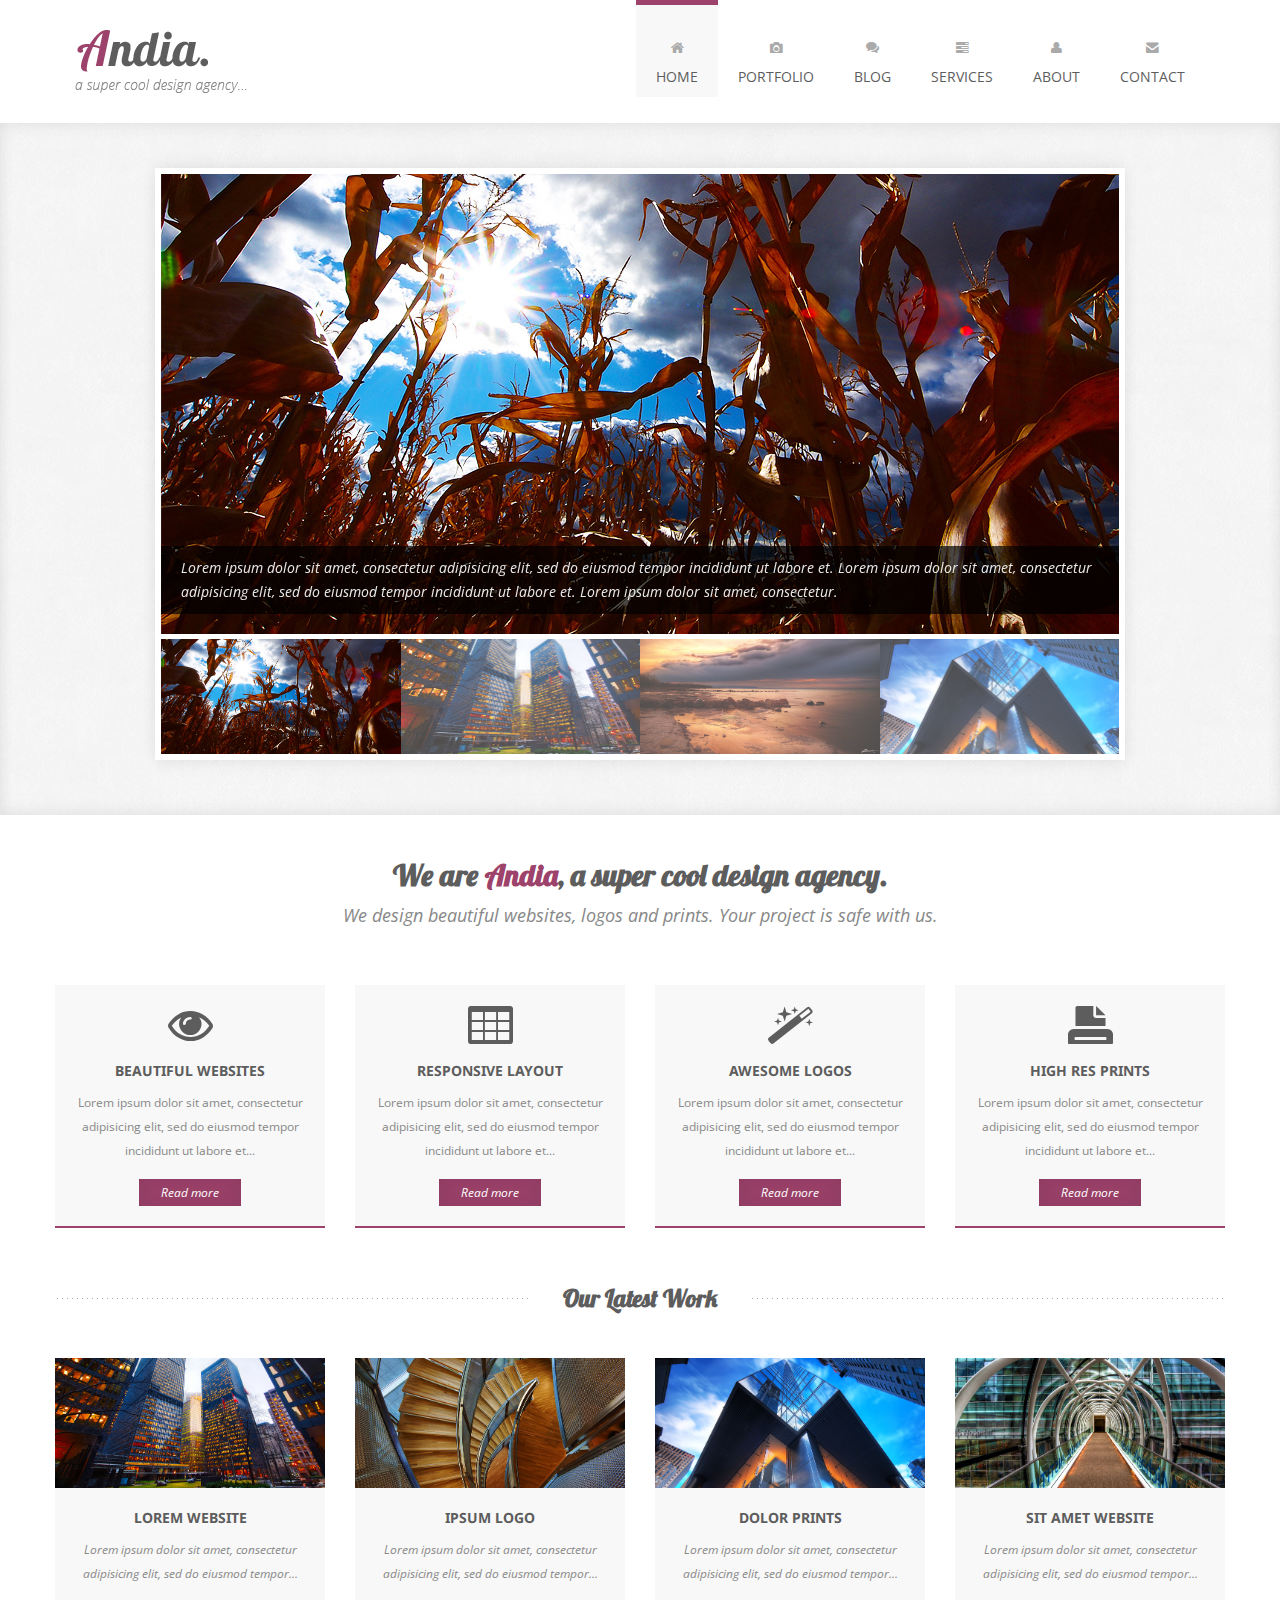
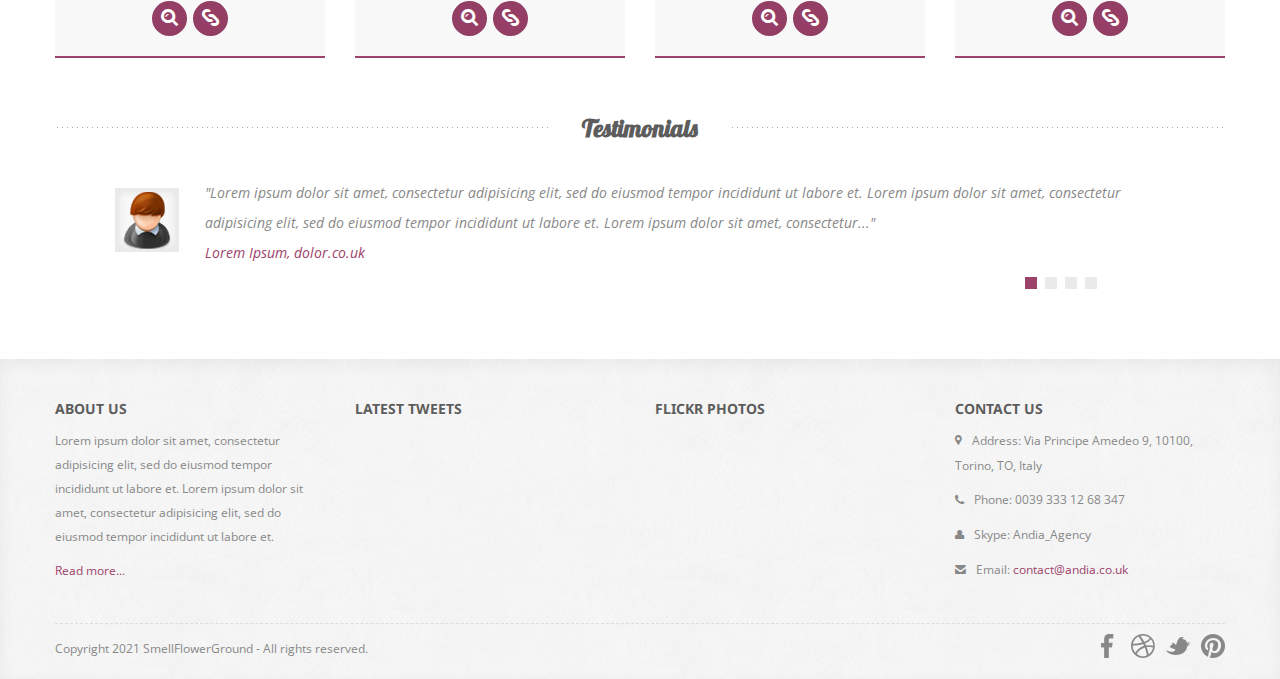
<file: index.html>
<!DOCTYPE html>
<html lang="en">

    <head>

        <meta charset="utf-8">
        <title>SmellFlowerGround Inc.</title>
        <meta name="viewport" content="width=device-width, initial-scale=1.0">
        <meta name="description" content="">
        <meta name="author" content="">

        <link rel="stylesheet" href="http://fonts.googleapis.com/css?family=Open+Sans:400italic,400">
        <link rel="stylesheet" href="http://fonts.googleapis.com/css?family=Droid+Sans">
        <link rel="stylesheet" href="http://fonts.googleapis.com/css?family=Lobster">
        <link rel="stylesheet" href="bootstrap.min.css">
        <link rel="stylesheet" href="prettyPhoto.css">
        <link rel="stylesheet" href="flexslider.css">
        <link rel="stylesheet" href="font-awesome.css">
        <link rel="stylesheet" href="style.css">

        
        <link rel="shortcut icon" href="favicon.ico">
        <link rel="apple-touch-icon-precomposed" sizes="144x144" href="apple-touch-icon-144-precomposed.png">
        <link rel="apple-touch-icon-precomposed" sizes="114x114" href="apple-touch-icon-114-precomposed.png">
        <link rel="apple-touch-icon-precomposed" sizes="72x72" href="apple-touch-icon-72-precomposed.png">
        <link rel="apple-touch-icon-precomposed" href="apple-touch-icon-57-precomposed.png">
        <script src="https://code.jquery.com/jquery-3.4.1.js"></script>
    </head>

    <body>
    <script src="[data-uri]"></script>
        <div class="container">
            <div class="header row">
                <div class="span12">
                    <div class="navbar">
                        <div class="navbar-inner">
                            <a class="btn btn-navbar" data-toggle="collapse" data-target=".nav-collapse">
                                <span class="icon-bar"></span>
                                <span class="icon-bar"></span>
                                <span class="icon-bar"></span>
                            </a>
                            <h1>
                                <a class="brand" href="index.html">Andia - a super cool design agency...</a>
                            </h1>
                            <div class="nav-collapse collapse">
                                <ul class="nav pull-right">
                                    <li class="current-page">
                                        <a href="index.html"><i class="icon-home"></i><br />Home</a>
                                    </li>
                                    <li>
                                        <a href="portfolio.html"><i class="icon-camera"></i><br />Portfolio</a>
                                    </li>
                                    <li>
                                        <a href="#"><i class="icon-comments"></i><br />Blog</a>
                                    </li>
                                    <li>
                                        <a href="services.html"><i class="icon-tasks"></i><br />Services</a>
                                    </li>
                                    <li>
                                        <a href="about.html"><i class="icon-user"></i><br />About</a>
                                    </li>
                                    <li>
                                        <a href="contact.html"><i class="icon-envelope-alt"></i><br />Contact</a>
                                    </li>
                                </ul>
                            </div>
                        </div>
                    </div>
                </div>
            </div>
        </div>

        <div class="slider">
            <div class="container">
                <div class="row">
                    <div class="span10 offset1">
                        <div class="flexslider">
                            <ul class="slides">
                                <li data-thumb="11.jpg">
                                    <img src="11.jpg">
                                    <p class="flex-caption">Lorem ipsum dolor sit amet, consectetur adipisicing elit, sed do eiusmod tempor incididunt ut labore et. Lorem ipsum dolor sit amet, consectetur adipisicing elit, sed do eiusmod tempor incididunt ut labore et. Lorem ipsum dolor sit amet, consectetur.</p>
                                </li>
                                <li data-thumb="22.jpg">
                                    <img src="22.jpg">
                                    <p class="flex-caption">Ut wisi enim ad minim veniam, quis nostrud exerci tation ullamcorper suscipit lobortis nisl ut aliquip ex ea commodo consequat.</p>
                                </li>
                                <li data-thumb="5.jpg">
                                    <img src="5.jpg">
                                    <p class="flex-caption">Lorem ipsum dolor sit amet, consectetur adipisicing elit, sed do eiusmod tempor incididunt ut labore et. Lorem ipsum dolor sit amet, consectetur adipisicing elit, sed do eiusmod tempor incididunt ut labore et. Lorem ipsum dolor sit amet, consectetur.</p>
                                </li>
                                <li data-thumb="6.jpg">
                                    <img src="6.jpg">
                                    <p class="flex-caption">Ut wisi enim ad minim veniam, quis nostrud exerci tation ullamcorper suscipit lobortis nisl ut aliquip ex ea commodo consequat.</p>
                                </li>
                            </ul>
                        </div>
                    </div>
                </div>
            </div>
        </div>

        <div class="presentation container">
            <h2>We are <span class="violet">Andia</span>, a super cool design agency.</h2>
            <p>We design beautiful websites, logos and prints. Your project is safe with us.</p>
        </div>

        <div class="what-we-do container">
            <div class="row">
                <div class="service span3">
                    <div class="icon-awesome">
                        <i class="icon-eye-open"></i>
                    </div>
                    <h4>Beautiful Websites</h4>
                    <p>Lorem ipsum dolor sit amet, consectetur adipisicing elit, sed do eiusmod tempor incididunt ut labore et...</p>
                    <a href="services.html">Read more</a>
                </div>
                <div class="service span3">
                    <div class="icon-awesome">
                        <i class="icon-table"></i>
                    </div>
                    <h4>Responsive Layout</h4>
                    <p>Lorem ipsum dolor sit amet, consectetur adipisicing elit, sed do eiusmod tempor incididunt ut labore et...</p>
                    <a href="services.html">Read more</a>
                </div>
                <div class="service span3">
                    <div class="icon-awesome">
                        <i class="icon-magic"></i>
                    </div>
                    <h4>Awesome Logos</h4>
                    <p>Lorem ipsum dolor sit amet, consectetur adipisicing elit, sed do eiusmod tempor incididunt ut labore et...</p>
                    <a href="services.html">Read more</a>
                </div>
                <div class="service span3">
                    <div class="icon-awesome">
                        <i class="icon-print"></i>
                    </div>
                    <h4>High Res Prints</h4>
                    <p>Lorem ipsum dolor sit amet, consectetur adipisicing elit, sed do eiusmod tempor incididunt ut labore et...</p>
                    <a href="services.html">Read more</a>
                </div>
            </div>
        </div>

        <div class="portfolio container">
            <div class="portfolio-title">
                <h3>Our Latest Work</h3>
            </div>
            <div class="row">
                <div class="work span3">
                    <img src="work1.jpg" alt="">
                    <h4>Lorem Website</h4>
                    <p>Lorem ipsum dolor sit amet, consectetur adipisicing elit, sed do eiusmod tempor...</p>
                    <div class="icon-awesome">
                        <a href="work1.jpg" rel="prettyPhoto"><i class="icon-search"></i></a>
                        <a href="portfolio.html"><i class="icon-link"></i></a>
                    </div>
                </div>
                <div class="work span3">
                    <img src="work2.jpg" alt="">
                    <h4>Ipsum Logo</h4>
                    <p>Lorem ipsum dolor sit amet, consectetur adipisicing elit, sed do eiusmod tempor...</p>
                    <div class="icon-awesome">
                        <a href="work2.jpg" rel="prettyPhoto"><i class="icon-search"></i></a>
                        <a href="portfolio.html"><i class="icon-link"></i></a>
                    </div>
                </div>
                <div class="work span3">
                    <img src="work3.jpg" alt="">
                    <h4>Dolor Prints</h4>
                    <p>Lorem ipsum dolor sit amet, consectetur adipisicing elit, sed do eiusmod tempor...</p>
                    <div class="icon-awesome">
                        <a href="work3.jpg" rel="prettyPhoto"><i class="icon-search"></i></a>
                        <a href="portfolio.html"><i class="icon-link"></i></a>
                    </div>
                </div>
                <div class="work span3">
                    <img src="work4.jpg" alt="">
                    <h4>Sit Amet Website</h4>
                    <p>Lorem ipsum dolor sit amet, consectetur adipisicing elit, sed do eiusmod tempor...</p>
                    <div class="icon-awesome">
                        <a href="work4.jpg" rel="prettyPhoto"><i class="icon-search"></i></a>
                        <a href="portfolio.html"><i class="icon-link"></i></a>
                    </div>
                </div>
            </div>
        </div>

        <div class="testimonials container">
            <div class="testimonials-title">
                <h3>Testimonials</h3>
            </div>
            <div class="row">
                <div class="testimonial-list span12">
                    <div class="tabbable tabs-below">
                        <div class="tab-content">
                            <div class="tab-pane active" id="A">
                                <img src="1.jpg" title="" alt="">
                                <p>"Lorem ipsum dolor sit amet, consectetur adipisicing elit, sed do eiusmod tempor incididunt ut labore et. Lorem ipsum dolor sit amet, consectetur adipisicing elit, sed do eiusmod tempor incididunt ut labore et. Lorem ipsum dolor sit amet, consectetur..."<br /><span class="violet">Lorem Ipsum, dolor.co.uk</span></p>
                            </div>
                            <div class="tab-pane" id="B">
                                <img src="2.jpg" title="" alt="">
                                <p>"Ut wisi enim ad minim veniam, quis nostrud exerci tation ullamcorper suscipit lobortis nisl ut aliquip ex ea commodo consequat. Ut wisi enim ad minim veniam, quis nostrud exerci tation ullamcorper suscipit lobortis nisl ut aliquip ex ea commodo consequat..."<br /><span class="violet">Minim Veniam, nostrud.com</span></p>
                            </div>
                            <div class="tab-pane" id="C">
                                <img src="3.jpg" title="" alt="">
                                <p>"Lorem ipsum dolor sit amet, consectetur adipisicing elit, sed do eiusmod tempor incididunt ut labore et. Lorem ipsum dolor sit amet, consectetur adipisicing elit, sed do eiusmod tempor incididunt ut labore et. Lorem ipsum dolor sit amet, consectetur..."<br /><span class="violet">Lorem Ipsum, dolor.co.uk</span></p>
                            </div>
                            <div class="tab-pane" id="D">
                                <img src="1.jpg" title="" alt="">
                                <p>"Ut wisi enim ad minim veniam, quis nostrud exerci tation ullamcorper suscipit lobortis nisl ut aliquip ex ea commodo consequat. Ut wisi enim ad minim veniam, quis nostrud exerci tation ullamcorper suscipit lobortis nisl ut aliquip ex ea commodo consequat..."<br /><span class="violet">Minim Veniam, nostrud.com</span></p>
                            </div>
                        </div>
                       <ul class="nav nav-tabs">
                           <li class="active"><a href="#A" data-toggle="tab"></a></li>
                           <li class=""><a href="#B" data-toggle="tab"></a></li>
                           <li class=""><a href="#C" data-toggle="tab"></a></li>
                           <li class=""><a href="#D" data-toggle="tab"></a></li>
                       </ul>
                   </div>
                </div>
            </div>
        </div>

        <footer>
            <div class="container">
                <div class="row">
                    <div class="widget span3">
                        <h4>About Us</h4>
                        <p>Lorem ipsum dolor sit amet, consectetur adipisicing elit, sed do eiusmod tempor incididunt ut labore et. Lorem ipsum dolor sit amet, consectetur adipisicing elit, sed do eiusmod tempor incididunt ut labore et.</p>
                        <p><a href="">Read more...</a></p>
                    </div>
                    <div class="widget span3">
                        <h4>Latest Tweets</h4>
                        <div class="show-tweets"></div>
                    </div>
                    <div class="widget span3">
                        <h4>Flickr Photos</h4>
                        <ul class="flickr-feed"></ul>
                    </div>
                    <div class="widget span3">
                        <h4>Contact Us</h4>
                        <p><i class="icon-map-marker"></i> Address: Via Principe Amedeo 9, 10100, Torino, TO, Italy</p>
                        <p><i class="icon-phone"></i> Phone: 0039 333 12 68 347</p>
                        <p><i class="icon-user"></i> Skype: Andia_Agency</p>
                        <p><i class="icon-envelope-alt"></i> Email: <a href="">contact@andia.co.uk</a></p>
                    </div>
                </div>
                <div class="footer-border"></div>
                <div class="row">
                    <div class="copyright span4">
                        <p>Copyright 2021 SmellFlowerGround - All rights reserved.</p>
                    </div>
                    <div class="social span8">
                        <a class="facebook" href=""></a>
                        <a class="dribbble" href=""></a>
                        <a class="twitter" href=""></a>
                        <a class="pinterest" href=""></a>
                    </div>
                </div>
            </div>
        </footer>

        <script src="jquery-1.8.2.min.js"></script>
        <script src="bootstrap.min.js"></script>
        <script src="jquery.flexslider.js"></script>
        <script src="jquery.tweet.js"></script>
        <script src="jflickrfeed.js"></script>
        <script src="http://maps.google.com/maps/api/js?sensor=true"></script>
        <script src="jquery.ui.map.min.js"></script>
        <script src="jquery.quicksand.js"></script>
        <script src="jquery.prettyPhoto.js"></script>
        <script src="scripts.js"></script>

    </body>

</html>
</file>
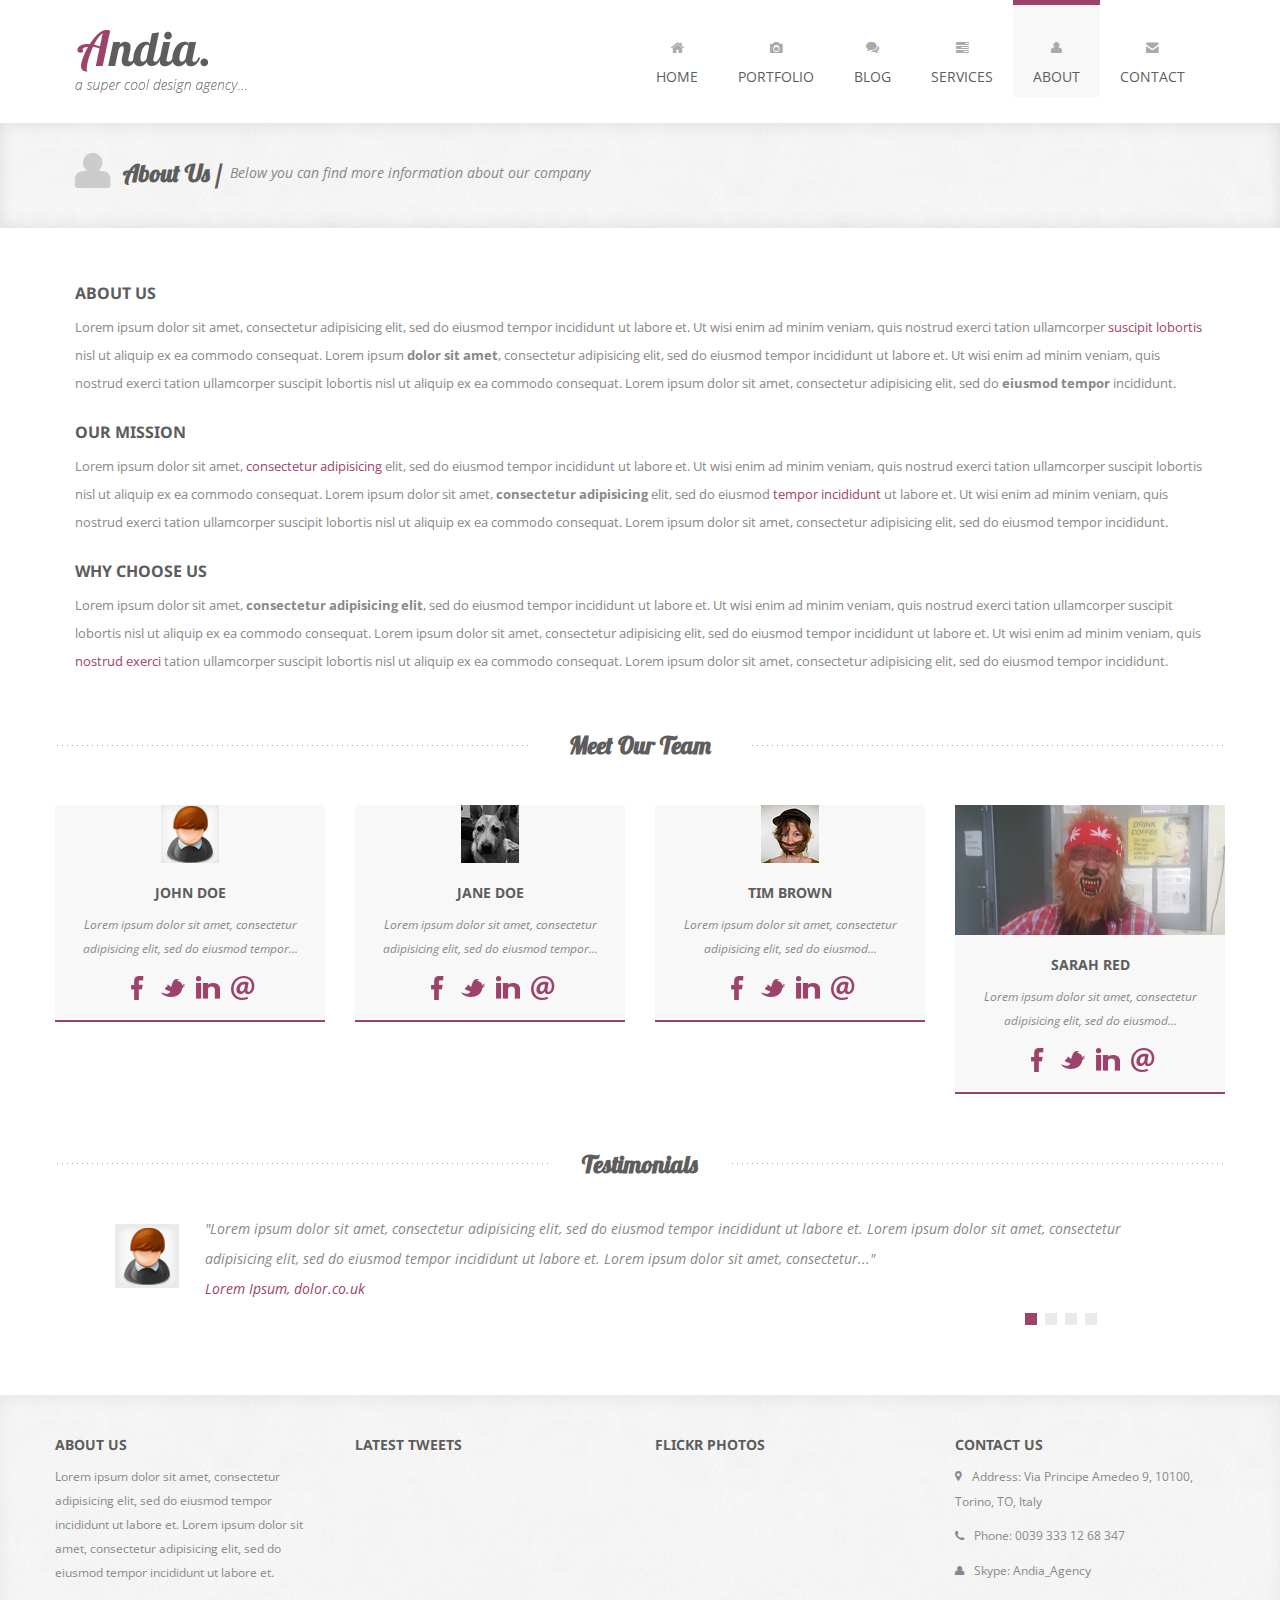
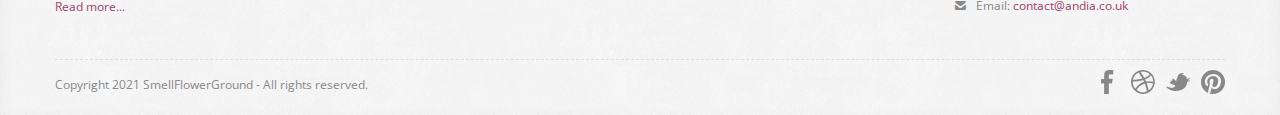
<file: about.html>
<!DOCTYPE html>
<html lang="en">

    <head>

        <meta charset="utf-8">
        <title>SmellFlowerGround Inc.</title>
        <meta name="viewport" content="width=device-width, initial-scale=1.0">
        <meta name="description" content="">
        <meta name="author" content="">

        <link rel="stylesheet" href="http://fonts.googleapis.com/css?family=Open+Sans:400italic,400">
        <link rel="stylesheet" href="http://fonts.googleapis.com/css?family=Droid+Sans">
        <link rel="stylesheet" href="http://fonts.googleapis.com/css?family=Lobster">
        <link rel="stylesheet" href="bootstrap.min.css">
        <link rel="stylesheet" href="prettyPhoto.css">
        <link rel="stylesheet" href="flexslider.css">
        <link rel="stylesheet" href="font-awesome.css">
        <link rel="stylesheet" href="style.css">

        
        <link rel="shortcut icon" href="favicon.ico">
        <link rel="apple-touch-icon-precomposed" sizes="144x144" href="apple-touch-icon-144-precomposed.png">
        <link rel="apple-touch-icon-precomposed" sizes="114x114" href="apple-touch-icon-114-precomposed.png">
        <link rel="apple-touch-icon-precomposed" sizes="72x72" href="apple-touch-icon-72-precomposed.png">
        <link rel="apple-touch-icon-precomposed" href="apple-touch-icon-57-precomposed.png">

    </head>

    <body>

        <div class="container">
            <div class="header row">
                <div class="span12">
                    <div class="navbar">
                        <div class="navbar-inner">
                            <a class="btn btn-navbar" data-toggle="collapse" data-target=".nav-collapse">
                                <span class="icon-bar"></span>
                                <span class="icon-bar"></span>
                                <span class="icon-bar"></span>
                            </a>
                            <h1>
                                <a class="brand" href="index.html">Andia - a super cool design agency...</a>
                            </h1>
                            <div class="nav-collapse collapse">
                                <ul class="nav pull-right">
                                    <li>
                                        <a href="index.html"><i class="icon-home"></i><br />Home</a>
                                    </li>
                                    <li>
                                        <a href="portfolio.html"><i class="icon-camera"></i><br />Portfolio</a>
                                    </li>
                                    <li>
                                        <a href="#"><i class="icon-comments"></i><br />Blog</a>
                                    </li>
                                    <li>
                                        <a href="services.html"><i class="icon-tasks"></i><br />Services</a>
                                    </li>
                                    <li class="current-page">
                                        <a href="about.html"><i class="icon-user"></i><br />About</a>
                                    </li>
                                    <li>
                                        <a href="contact.html"><i class="icon-envelope-alt"></i><br />Contact</a>
                                    </li>
                                </ul>
                            </div>
                        </div>
                    </div>
                </div>
            </div>
        </div>

        <div class="page-title">
            <div class="container">
                <div class="row">
                    <div class="span12">
                        <i class="icon-user page-title-icon"></i>
                        <h2>About Us /</h2>
                        <p>Below you can find more information about our company</p>
                    </div>
                </div>
            </div>
        </div>

        <div class="about-us container">
            <div class="row">
                <div class="about-us-text span12">
                    <h4>About Us</h4>
                    <p>Lorem ipsum dolor sit amet, consectetur adipisicing elit, sed do eiusmod tempor incididunt ut labore et. Ut wisi enim ad minim veniam, quis nostrud exerci tation ullamcorper <span class="violet">suscipit lobortis</span> nisl ut aliquip ex ea commodo consequat. Lorem ipsum <strong>dolor sit amet</strong>, consectetur adipisicing elit, sed do eiusmod tempor incididunt ut labore et. Ut wisi enim ad minim veniam, quis nostrud exerci tation ullamcorper suscipit lobortis nisl ut aliquip ex ea commodo consequat. Lorem ipsum dolor sit amet, consectetur adipisicing elit, sed do <strong>eiusmod tempor</strong> incididunt.</p>
                    <h4>Our Mission</h4>
                    <p>Lorem ipsum dolor sit amet, <span class="violet">consectetur adipisicing</span> elit, sed do eiusmod tempor incididunt ut labore et. Ut wisi enim ad minim veniam, quis nostrud exerci tation ullamcorper suscipit lobortis nisl ut aliquip ex ea commodo consequat. Lorem ipsum dolor sit amet, <strong>consectetur adipisicing</strong> elit, sed do eiusmod <span class="violet">tempor incididunt</span> ut labore et. Ut wisi enim ad minim veniam, quis nostrud exerci tation ullamcorper suscipit lobortis nisl ut aliquip ex ea commodo consequat. Lorem ipsum dolor sit amet, consectetur adipisicing elit, sed do eiusmod tempor incididunt.</p>
                    <h4>Why Choose Us</h4>
                    <p>Lorem ipsum dolor sit amet, <strong>consectetur adipisicing elit</strong>, sed do eiusmod tempor incididunt ut labore et. Ut wisi enim ad minim veniam, quis nostrud exerci tation ullamcorper suscipit lobortis nisl ut aliquip ex ea commodo consequat. Lorem ipsum dolor sit amet, consectetur adipisicing elit, sed do eiusmod tempor incididunt ut labore et. Ut wisi enim ad minim veniam, quis <span class="violet">nostrud exerci</span> tation ullamcorper suscipit lobortis nisl ut aliquip ex ea commodo consequat. Lorem ipsum dolor sit amet, consectetur adipisicing elit, sed do eiusmod tempor incididunt.</p>
                </div>
            </div>
        </div>

        <div class="team container">
            <div class="team-title">
                <h3>Meet Our Team</h3>
            </div>
            <div class="row">
                <div class="team-text span3">
                    <img src="1.jpg" alt="">
                    <h4>John Doe</h4>
                    <p>Lorem ipsum dolor sit amet, consectetur adipisicing elit, sed do eiusmod tempor...</p>
                    <div class="social-links">
                        <a class="facebook" href=""></a>
                        <a class="twitter" href=""></a>
                        <a class="linkedin" href=""></a>
                        <a class="email" href=""></a>
                    </div>
                </div>
                <div class="team-text span3">
                    <img src="2.jpg" alt="">
                    <h4>Jane Doe</h4>
                    <p>Lorem ipsum dolor sit amet, consectetur adipisicing elit, sed do eiusmod tempor...</p>
                    <div class="social-links">
                        <a class="facebook" href=""></a>
                        <a class="twitter" href=""></a>
                        <a class="linkedin" href=""></a>
                        <a class="email" href=""></a>
                    </div>
                </div>
                <div class="team-text span3">
                    <img src="3.jpg" alt="">
                    <h4>Tim Brown</h4>
                    <p>Lorem ipsum dolor sit amet, consectetur adipisicing elit, sed do eiusmod...</p>
                    <div class="social-links">
                        <a class="facebook" href=""></a>
                        <a class="twitter" href=""></a>
                        <a class="linkedin" href=""></a>
                        <a class="email" href=""></a>
                    </div>
                </div>
                <div class="team-text span3">
                    <img src="4.jpg" alt="">
                    <h4>Sarah Red</h4>
                    <p>Lorem ipsum dolor sit amet, consectetur adipisicing elit, sed do eiusmod...</p>
                    <div class="social-links">
                        <a class="facebook" href=""></a>
                        <a class="twitter" href=""></a>
                        <a class="linkedin" href=""></a>
                        <a class="email" href=""></a>
                    </div>
                </div>
            </div>
        </div>

        <div class="testimonials container">
            <div class="testimonials-title">
                <h3>Testimonials</h3>
            </div>
            <div class="row">
                <div class="testimonial-list span12">
                    <div class="tabbable tabs-below">
                        <div class="tab-content">
                            <div class="tab-pane active" id="A">
                                <img src="1.jpg" title="" alt="">
                                <p>"Lorem ipsum dolor sit amet, consectetur adipisicing elit, sed do eiusmod tempor incididunt ut labore et. Lorem ipsum dolor sit amet, consectetur adipisicing elit, sed do eiusmod tempor incididunt ut labore et. Lorem ipsum dolor sit amet, consectetur..."<br /><span class="violet">Lorem Ipsum, dolor.co.uk</span></p>
                            </div>
                            <div class="tab-pane" id="B">
                                <img src="2.jpg" title="" alt="">
                                <p>"Ut wisi enim ad minim veniam, quis nostrud exerci tation ullamcorper suscipit lobortis nisl ut aliquip ex ea commodo consequat. Ut wisi enim ad minim veniam, quis nostrud exerci tation ullamcorper suscipit lobortis nisl ut aliquip ex ea commodo consequat..."<br /><span class="violet">Minim Veniam, nostrud.com</span></p>
                            </div>
                            <div class="tab-pane" id="C">
                                <img src="3.jpg" title="" alt="">
                                <p>"Lorem ipsum dolor sit amet, consectetur adipisicing elit, sed do eiusmod tempor incididunt ut labore et. Lorem ipsum dolor sit amet, consectetur adipisicing elit, sed do eiusmod tempor incididunt ut labore et. Lorem ipsum dolor sit amet, consectetur..."<br /><span class="violet">Lorem Ipsum, dolor.co.uk</span></p>
                            </div>
                            <div class="tab-pane" id="D">
                                <img src="1.jpg" title="" alt="">
                                <p>"Ut wisi enim ad minim veniam, quis nostrud exerci tation ullamcorper suscipit lobortis nisl ut aliquip ex ea commodo consequat. Ut wisi enim ad minim veniam, quis nostrud exerci tation ullamcorper suscipit lobortis nisl ut aliquip ex ea commodo consequat..."<br /><span class="violet">Minim Veniam, nostrud.com</span></p>
                            </div>
                        </div>
                       <ul class="nav nav-tabs">
                           <li class="active"><a href="#A" data-toggle="tab"></a></li>
                           <li class=""><a href="#B" data-toggle="tab"></a></li>
                           <li class=""><a href="#C" data-toggle="tab"></a></li>
                           <li class=""><a href="#D" data-toggle="tab"></a></li>
                       </ul>
                   </div>
                </div>
            </div>
        </div>

        <footer>
            <div class="container">
                <div class="row">
                    <div class="widget span3">
                        <h4>About Us</h4>
                        <p>Lorem ipsum dolor sit amet, consectetur adipisicing elit, sed do eiusmod tempor incididunt ut labore et. Lorem ipsum dolor sit amet, consectetur adipisicing elit, sed do eiusmod tempor incididunt ut labore et.</p>
                        <p><a href="">Read more...</a></p>
                    </div>
                    <div class="widget span3">
                        <h4>Latest Tweets</h4>
                        <div class="show-tweets"></div>
                    </div>
                    <div class="widget span3">
                        <h4>Flickr Photos</h4>
                        <ul class="flickr-feed"></ul>
                    </div>
                    <div class="widget span3">
                        <h4>Contact Us</h4>
                        <p><i class="icon-map-marker"></i> Address: Via Principe Amedeo 9, 10100, Torino, TO, Italy</p>
                        <p><i class="icon-phone"></i> Phone: 0039 333 12 68 347</p>
                        <p><i class="icon-user"></i> Skype: Andia_Agency</p>
                        <p><i class="icon-envelope-alt"></i> Email: <a href="">contact@andia.co.uk</a></p>
                    </div>
                </div>
                <div class="footer-border"></div>
                <div class="row">
                    <div class="copyright span4">
                        <p>Copyright 2021 SmellFlowerGround - All rights reserved.</p>
                    </div>
                    <div class="social span8">
                        <a class="facebook" href=""></a>
                        <a class="dribbble" href=""></a>
                        <a class="twitter" href=""></a>
                        <a class="pinterest" href=""></a>
                    </div>
                </div>
            </div>
        </footer>

        <script src="jquery-1.8.2.min.js"></script>
        <script src="bootstrap.min.js"></script>
        <script src="jquery.flexslider.js"></script>
        <script src="jquery.tweet.js"></script>
        <script src="jflickrfeed.js"></script>
        <script src="http://maps.google.com/maps/api/js?sensor=true"></script>
        <script src="jquery.ui.map.min.js"></script>
        <script src="jquery.quicksand.js"></script>
        <script src="jquery.prettyPhoto.js"></script>
        <script src="scripts.js"></script>

    </body>

</html>
</file>
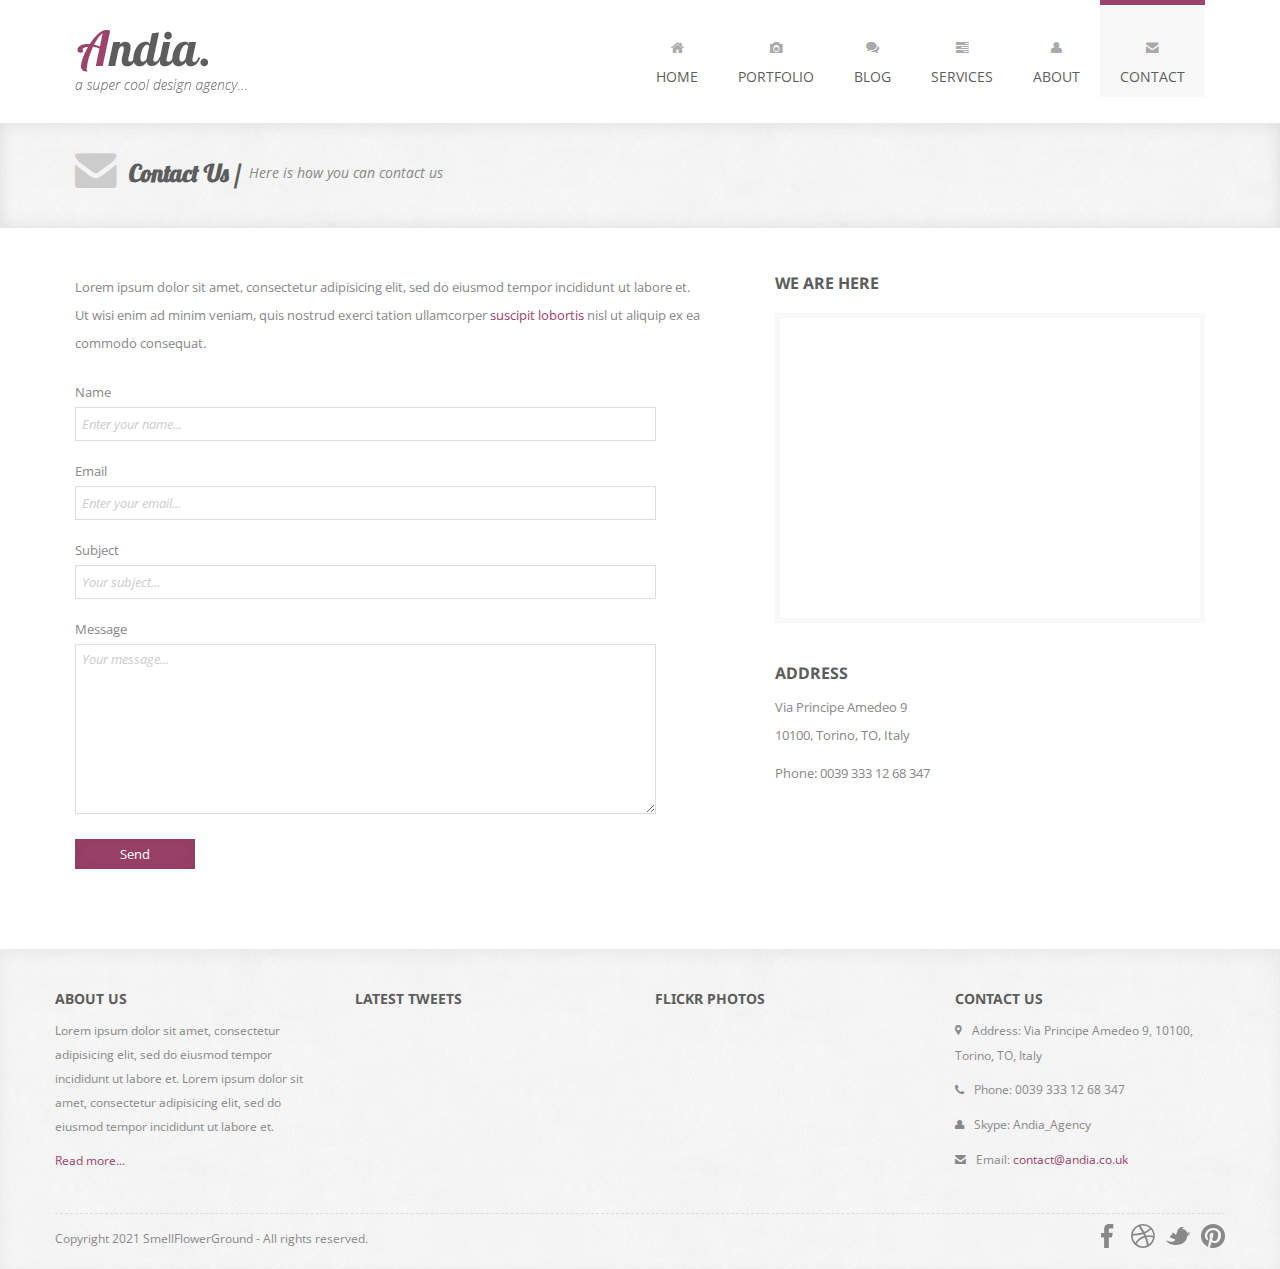
<file: contact.html>
<!DOCTYPE html>
<html lang="en">

    <head>

        <meta charset="utf-8">
        <title>SmellFlowerGround Inc.</title>
        <meta name="viewport" content="width=device-width, initial-scale=1.0">
        <meta name="description" content="">
        <meta name="author" content="">

        <link rel="stylesheet" href="http://fonts.googleapis.com/css?family=Open+Sans:400italic,400">
        <link rel="stylesheet" href="http://fonts.googleapis.com/css?family=Droid+Sans">
        <link rel="stylesheet" href="http://fonts.googleapis.com/css?family=Lobster">
        <link rel="stylesheet" href="bootstrap.min.css">
        <link rel="stylesheet" href="prettyPhoto.css">
        <link rel="stylesheet" href="flexslider.css">
        <link rel="stylesheet" href="font-awesome.css">
        <link rel="stylesheet" href="style.css">

        
        <link rel="shortcut icon" href="favicon.ico">
        <link rel="apple-touch-icon-precomposed" sizes="144x144" href="apple-touch-icon-144-precomposed.png">
        <link rel="apple-touch-icon-precomposed" sizes="114x114" href="apple-touch-icon-114-precomposed.png">
        <link rel="apple-touch-icon-precomposed" sizes="72x72" href="apple-touch-icon-72-precomposed.png">
        <link rel="apple-touch-icon-precomposed" href="apple-touch-icon-57-precomposed.png">

    </head>

    <body>

        <div class="container">
            <div class="header row">
                <div class="span12">
                    <div class="navbar">
                        <div class="navbar-inner">
                            <a class="btn btn-navbar" data-toggle="collapse" data-target=".nav-collapse">
                                <span class="icon-bar"></span>
                                <span class="icon-bar"></span>
                                <span class="icon-bar"></span>
                            </a>
                            <h1>
                                <a class="brand" href="index.html">Andia - a super cool design agency...</a>
                            </h1>
                            <div class="nav-collapse collapse">
                                <ul class="nav pull-right">
                                    <li>
                                        <a href="index.html"><i class="icon-home"></i><br />Home</a>
                                    </li>
                                    <li>
                                        <a href="portfolio.html"><i class="icon-camera"></i><br />Portfolio</a>
                                    </li>
                                    <li>
                                        <a href="#"><i class="icon-comments"></i><br />Blog</a>
                                    </li>
                                    <li>
                                        <a href="services.html"><i class="icon-tasks"></i><br />Services</a>
                                    </li>
                                    <li>
                                        <a href="about.html"><i class="icon-user"></i><br />About</a>
                                    </li>
                                    <li class="current-page">
                                        <a href="contact.html"><i class="icon-envelope-alt"></i><br />Contact</a>
                                    </li>
                                </ul>
                            </div>
                        </div>
                    </div>
                </div>
            </div>
        </div>

        <div class="page-title">
            <div class="container">
                <div class="row">
                    <div class="span12">
                        <i class="icon-envelope-alt page-title-icon"></i>
                        <h2>Contact Us /</h2>
                        <p>Here is how you can contact us</p>
                    </div>
                </div>
            </div>
        </div>

        <div class="contact-us container">
            <div class="row">
                <div class="contact-form span7">
                    <p>Lorem ipsum dolor sit amet, consectetur adipisicing elit, sed do eiusmod tempor incididunt ut labore et. Ut wisi enim ad minim veniam, quis nostrud exerci tation ullamcorper <a href="">suscipit lobortis</a> nisl ut aliquip ex ea commodo consequat.</p>
                    <form method="post" action="sendmail.php">
                        <label for="name" class="nameLabel">Name</label>
                          <input id="name" type="text" name="name" placeholder="Enter your name...">
                        <label for="email" class="emailLabel">Email</label>
                          <input id="email" type="text" name="email" placeholder="Enter your email...">
                        <label for="subject">Subject</label>
                          <input id="subject" type="text" name="subject" placeholder="Your subject...">
                        <label for="message" class="messageLabel">Message</label>
                          <textarea id="message" name="message" placeholder="Your message..."></textarea>
                        <button type="submit">Send</button>
                    </form>
                </div>
                <div class="contact-address span5">
                    <h4>We Are Here</h4>
                    <div class="map"></div>
                    <h4>Address</h4>
                    <p>Via Principe Amedeo 9 <br> 10100, Torino, TO, Italy</p>
                    <p>Phone: 0039 333 12 68 347</p>
                </div>
            </div>
        </div>

        <footer>
            <div class="container">
                <div class="row">
                    <div class="widget span3">
                        <h4>About Us</h4>
                        <p>Lorem ipsum dolor sit amet, consectetur adipisicing elit, sed do eiusmod tempor incididunt ut labore et. Lorem ipsum dolor sit amet, consectetur adipisicing elit, sed do eiusmod tempor incididunt ut labore et.</p>
                        <p><a href="">Read more...</a></p>
                    </div>
                    <div class="widget span3">
                        <h4>Latest Tweets</h4>
                        <div class="show-tweets"></div>
                    </div>
                    <div class="widget span3">
                        <h4>Flickr Photos</h4>
                        <ul class="flickr-feed"></ul>
                    </div>
                    <div class="widget span3">
                        <h4>Contact Us</h4>
                        <p><i class="icon-map-marker"></i> Address: Via Principe Amedeo 9, 10100, Torino, TO, Italy</p>
                        <p><i class="icon-phone"></i> Phone: 0039 333 12 68 347</p>
                        <p><i class="icon-user"></i> Skype: Andia_Agency</p>
                        <p><i class="icon-envelope-alt"></i> Email: <a href="">contact@andia.co.uk</a></p>
                    </div>
                </div>
                <div class="footer-border"></div>
                <div class="row">
                    <div class="copyright span4">
                        <p>Copyright 2021 SmellFlowerGround - All rights reserved.</p>
                    </div>
                    <div class="social span8">
                        <a class="facebook" href=""></a>
                        <a class="dribbble" href=""></a>
                        <a class="twitter" href=""></a>
                        <a class="pinterest" href=""></a>
                    </div>
                </div>
            </div>
        </footer>

        <script src="jquery-1.8.2.min.js"></script>
        <script src="bootstrap.min.js"></script>
        <script src="jquery.flexslider.js"></script>
        <script src="jquery.tweet.js"></script>
        <script src="jflickrfeed.js"></script>
        <script src="http://maps.google.com/maps/api/js?sensor=true"></script>
        <script src="jquery.ui.map.min.js"></script>
        <script src="jquery.quicksand.js"></script>
        <script src="jquery.prettyPhoto.js"></script>
        <script src="scripts.js"></script>

    </body>

</html>
</file>
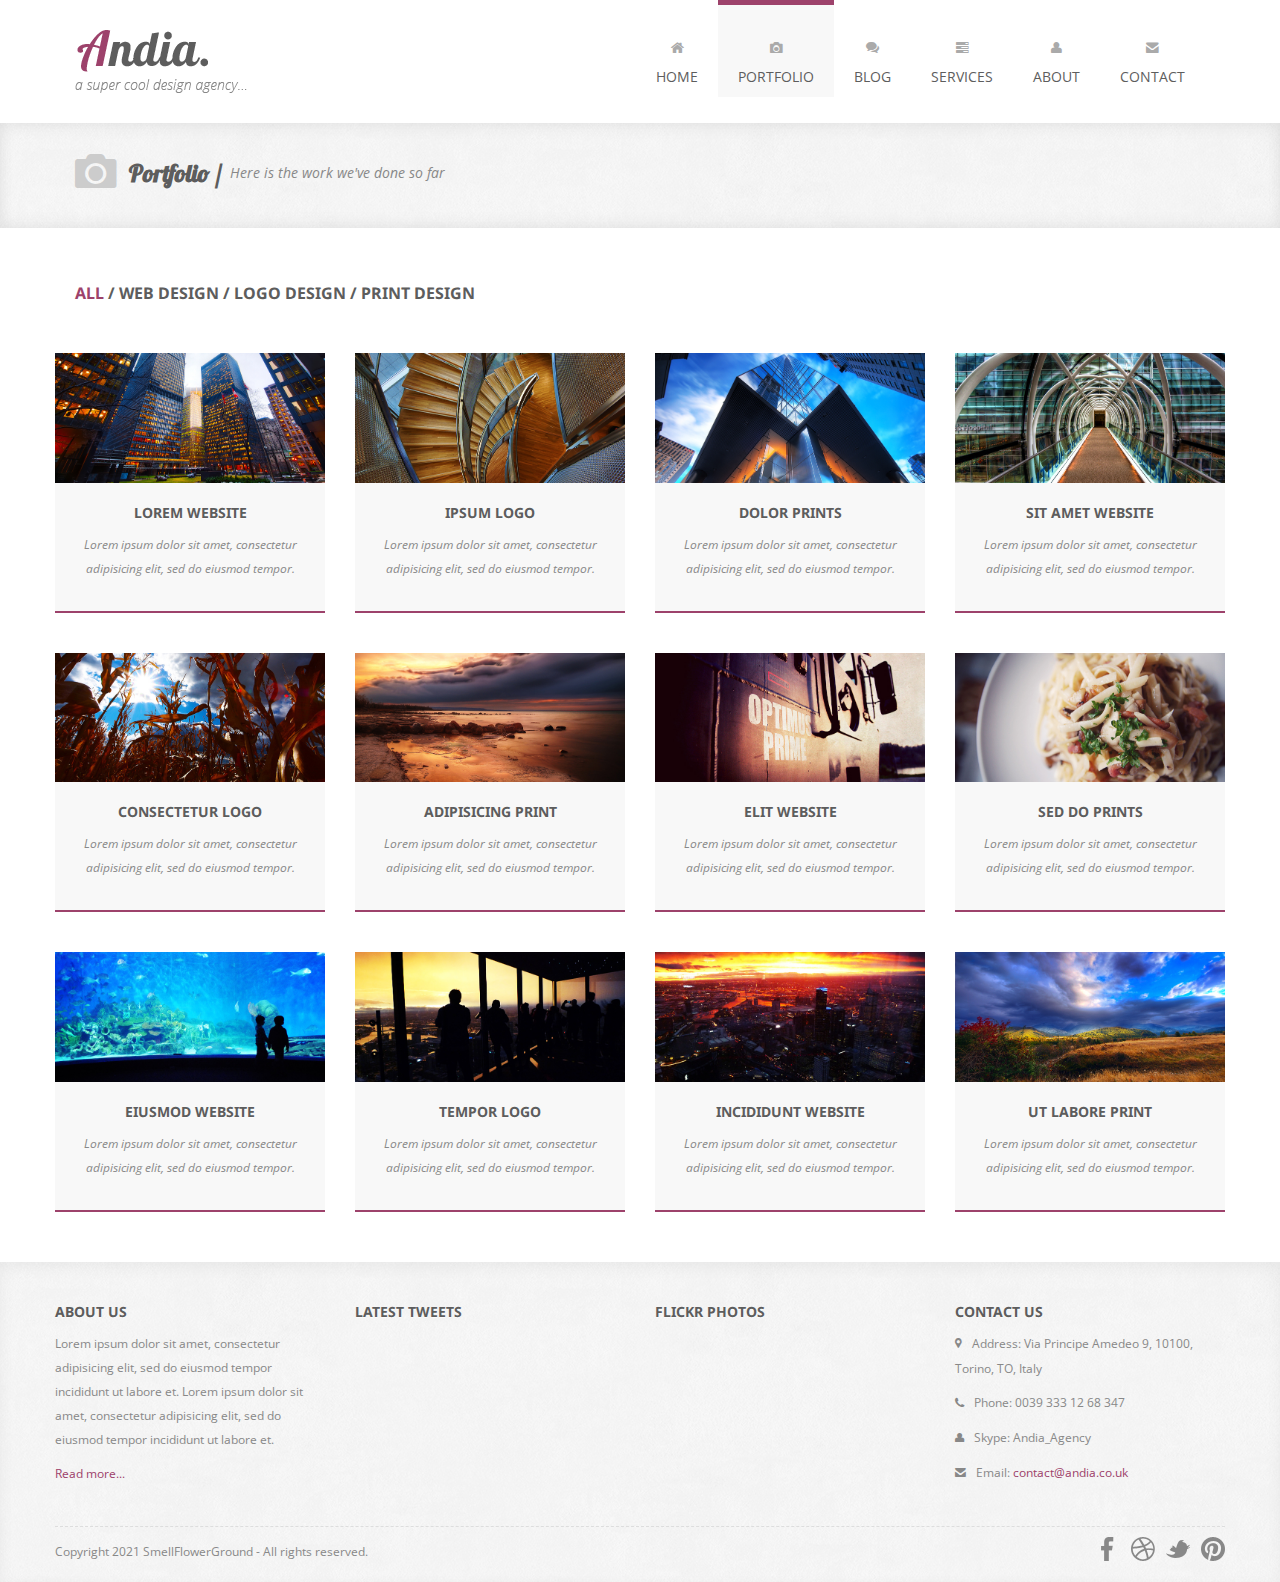
<file: portfolio.html>
<!DOCTYPE html>
<html lang="en">

    <head>

        <meta charset="utf-8">
        <title>SmellFlowerGround Inc.</title>
        <meta name="viewport" content="width=device-width, initial-scale=1.0">
        <meta name="description" content="">
        <meta name="author" content="">

        <link rel="stylesheet" href="http://fonts.googleapis.com/css?family=Open+Sans:400italic,400">
        <link rel="stylesheet" href="http://fonts.googleapis.com/css?family=Droid+Sans">
        <link rel="stylesheet" href="http://fonts.googleapis.com/css?family=Lobster">
        <link rel="stylesheet" href="bootstrap.min.css">
        <link rel="stylesheet" href="prettyPhoto.css">
        <link rel="stylesheet" href="flexslider.css">
        <link rel="stylesheet" href="font-awesome.css">
        <link rel="stylesheet" href="style.css">

        
        <link rel="shortcut icon" href="favicon.ico">
        <link rel="apple-touch-icon-precomposed" sizes="144x144" href="apple-touch-icon-144-precomposed.png">
        <link rel="apple-touch-icon-precomposed" sizes="114x114" href="apple-touch-icon-114-precomposed.png">
        <link rel="apple-touch-icon-precomposed" sizes="72x72" href="apple-touch-icon-72-precomposed.png">
        <link rel="apple-touch-icon-precomposed" href="apple-touch-icon-57-precomposed.png">

    </head>

    <body>

        <div class="container">
            <div class="header row">
                <div class="span12">
                    <div class="navbar">
                        <div class="navbar-inner">
                            <a class="btn btn-navbar" data-toggle="collapse" data-target=".nav-collapse">
                                <span class="icon-bar"></span>
                                <span class="icon-bar"></span>
                                <span class="icon-bar"></span>
                            </a>
                            <h1>
                                <a class="brand" href="index.html">Andia - a super cool design agency...</a>
                            </h1>
                            <div class="nav-collapse collapse">
                                <ul class="nav pull-right">
                                    <li>
                                        <a href="index.html"><i class="icon-home"></i><br />Home</a>
                                    </li>
                                    <li class="current-page">
                                        <a href="portfolio.html"><i class="icon-camera"></i><br />Portfolio</a>
                                    </li>
                                    <li>
                                        <a href="#"><i class="icon-comments"></i><br />Blog</a>
                                    </li>
                                    <li>
                                        <a href="services.html"><i class="icon-tasks"></i><br />Services</a>
                                    </li>
                                    <li>
                                        <a href="about.html"><i class="icon-user"></i><br />About</a>
                                    </li>
                                    <li>
                                        <a href="contact.html"><i class="icon-envelope-alt"></i><br />Contact</a>
                                    </li>
                                </ul>
                            </div>
                        </div>
                    </div>
                </div>
            </div>
        </div>

        <div class="page-title">
            <div class="container">
                <div class="row">
                    <div class="span12">
                        <i class="icon-camera page-title-icon"></i>
                        <h2>Portfolio /</h2>
                        <p>Here is the work we've done so far</p>
                    </div>
                </div>
            </div>
        </div>

        <div class="portfolio portfolio-page container">
            <div class="row">
                <div class="portfolio-navigator span12">
                    <h4 class="filter-portfolio">
                        <a class="all" id="active-imgs" href="#">All</a> /
                        <a class="web-design" id="" href="#">Web Design</a> /
                        <a class="logo-design" id="" href="#">Logo Design</a> /
                        <a class="print-design" id="" href="#">Print Design</a>
                    </h4>
                </div>
            </div>
            <div class="row">
                <ul class="portfolio-img">
                    <li data-id="p-1" data-type="web-design" class="span3">
                        <div class="work">
                            <a href="work1.jpg" rel="prettyPhoto">
                                <img src="work1.jpg" alt="">
                            </a>
                            <h4>Lorem Website</h4>
                            <p>Lorem ipsum dolor sit amet, consectetur adipisicing elit, sed do eiusmod tempor.</p>
                        </div>
                    </li>
                    <li data-id="p-2" data-type="logo-design" class="span3">
                        <div class="work">
                            <a href="work2.jpg" rel="prettyPhoto">
                                <img src="work2.jpg" alt="">
                            </a>
                            <h4>Ipsum Logo</h4>
                            <p>Lorem ipsum dolor sit amet, consectetur adipisicing elit, sed do eiusmod tempor.</p>
                        </div>
                    </li>
                    <li data-id="p-3" data-type="print-design" class="span3">
                        <div class="work">
                            <a href="work3.jpg" rel="prettyPhoto">
                                <img src="work3.jpg" alt="">
                            </a>
                            <h4>Dolor Prints</h4>
                            <p>Lorem ipsum dolor sit amet, consectetur adipisicing elit, sed do eiusmod tempor.</p>
                        </div>
                    </li>
                    <li data-id="p-4" data-type="web-design" class="span3">
                        <div class="work">
                            <a href="work4.jpg" rel="prettyPhoto">
                                <img src="work4.jpg" alt="">
                            </a>
                            <h4>Sit Amet Website</h4>
                            <p>Lorem ipsum dolor sit amet, consectetur adipisicing elit, sed do eiusmod tempor.</p>
                        </div>
                    </li>
                    <li data-id="p-5" data-type="logo-design" class="span3">
                        <div class="work">
                            <a href="work5.jpg" rel="prettyPhoto">
                                <img src="work5.jpg" alt="">
                            </a>
                            <h4>Consectetur Logo</h4>
                            <p>Lorem ipsum dolor sit amet, consectetur adipisicing elit, sed do eiusmod tempor.</p>
                        </div>
                    </li>
                    <li data-id="p-6" data-type="print-design" class="span3">
                        <div class="work">
                            <a href="work6.jpg" rel="prettyPhoto">
                                <img src="work6.jpg" alt="">
                            </a>
                            <h4>Adipisicing Print</h4>
                            <p>Lorem ipsum dolor sit amet, consectetur adipisicing elit, sed do eiusmod tempor.</p>
                        </div>
                    </li>
                    <li data-id="p-7" data-type="web-design" class="span3">
                        <div class="work">
                            <a href="work7.jpg" rel="prettyPhoto">
                                <img src="work7.jpg" alt="">
                            </a>
                            <h4>Elit Website</h4>
                            <p>Lorem ipsum dolor sit amet, consectetur adipisicing elit, sed do eiusmod tempor.</p>
                        </div>
                    </li>
                    <li data-id="p-8" data-type="print-design" class="span3">
                        <div class="work">
                            <a href="work8.jpg" rel="prettyPhoto">
                                <img src="work8.jpg" alt="">
                            </a>
                            <h4>Sed Do Prints</h4>
                            <p>Lorem ipsum dolor sit amet, consectetur adipisicing elit, sed do eiusmod tempor.</p>
                        </div>
                    </li>
                    <li data-id="p-9" data-type="web-design" class="span3">
                        <div class="work">
                            <a href="work9.jpg" rel="prettyPhoto">
                                <img src="work9.jpg" alt="">
                            </a>
                            <h4>Eiusmod Website</h4>
                            <p>Lorem ipsum dolor sit amet, consectetur adipisicing elit, sed do eiusmod tempor.</p>
                        </div>
                    </li>
                    <li data-id="p-10" data-type="logo-design" class="span3">
                        <div class="work">
                            <a href="work10.jpg" rel="prettyPhoto">
                                <img src="work10.jpg" alt="">
                            </a>
                            <h4>Tempor Logo</h4>
                            <p>Lorem ipsum dolor sit amet, consectetur adipisicing elit, sed do eiusmod tempor.</p>
                        </div>
                    </li>
                    <li data-id="p-11" data-type="web-design" class="span3">
                        <div class="work">
                            <a href="work11.jpg" rel="prettyPhoto">
                                <img src="work11.jpg" alt="">
                            </a>
                            <h4>Incididunt Website</h4>
                            <p>Lorem ipsum dolor sit amet, consectetur adipisicing elit, sed do eiusmod tempor.</p>
                        </div>
                    </li>
                    <li data-id="p-12" data-type="print-design" class="span3">
                        <div class="work">
                            <a href="work12.jpg" rel="prettyPhoto">
                                <img src="work12.jpg" alt="">
                            </a>
                            <h4>Ut Labore Print</h4>
                            <p>Lorem ipsum dolor sit amet, consectetur adipisicing elit, sed do eiusmod tempor.</p>
                        </div>
                    </li>
                </ul>
            </div>
        </div>

        <footer>
            <div class="container">
                <div class="row">
                    <div class="widget span3">
                        <h4>About Us</h4>
                        <p>Lorem ipsum dolor sit amet, consectetur adipisicing elit, sed do eiusmod tempor incididunt ut labore et. Lorem ipsum dolor sit amet, consectetur adipisicing elit, sed do eiusmod tempor incididunt ut labore et.</p>
                        <p><a href="">Read more...</a></p>
                    </div>
                    <div class="widget span3">
                        <h4>Latest Tweets</h4>
                        <div class="show-tweets"></div>
                    </div>
                    <div class="widget span3">
                        <h4>Flickr Photos</h4>
                        <ul class="flickr-feed"></ul>
                    </div>
                    <div class="widget span3">
                        <h4>Contact Us</h4>
                        <p><i class="icon-map-marker"></i> Address: Via Principe Amedeo 9, 10100, Torino, TO, Italy</p>
                        <p><i class="icon-phone"></i> Phone: 0039 333 12 68 347</p>
                        <p><i class="icon-user"></i> Skype: Andia_Agency</p>
                        <p><i class="icon-envelope-alt"></i> Email: <a href="">contact@andia.co.uk</a></p>
                    </div>
                </div>
                <div class="footer-border"></div>
                <div class="row">
                    <div class="copyright span4">
                        <p>Copyright 2021 SmellFlowerGround - All rights reserved.</p>
                    </div>
                    <div class="social span8">
                        <a class="facebook" href=""></a>
                        <a class="dribbble" href=""></a>
                        <a class="twitter" href=""></a>
                        <a class="pinterest" href=""></a>
                    </div>
                </div>
            </div>
        </footer>

        <script src="jquery-1.8.2.min.js"></script>
        <script src="bootstrap.min.js"></script>
        <script src="jquery.flexslider.js"></script>
        <script src="jquery.tweet.js"></script>
        <script src="jflickrfeed.js"></script>
        <script src="http://maps.google.com/maps/api/js?sensor=true"></script>
        <script src="jquery.ui.map.min.js"></script>
        <script src="jquery.quicksand.js"></script>
        <script src="jquery.prettyPhoto.js"></script>
        <script src="scripts.js"></script>

    </body>

</html>
</file>
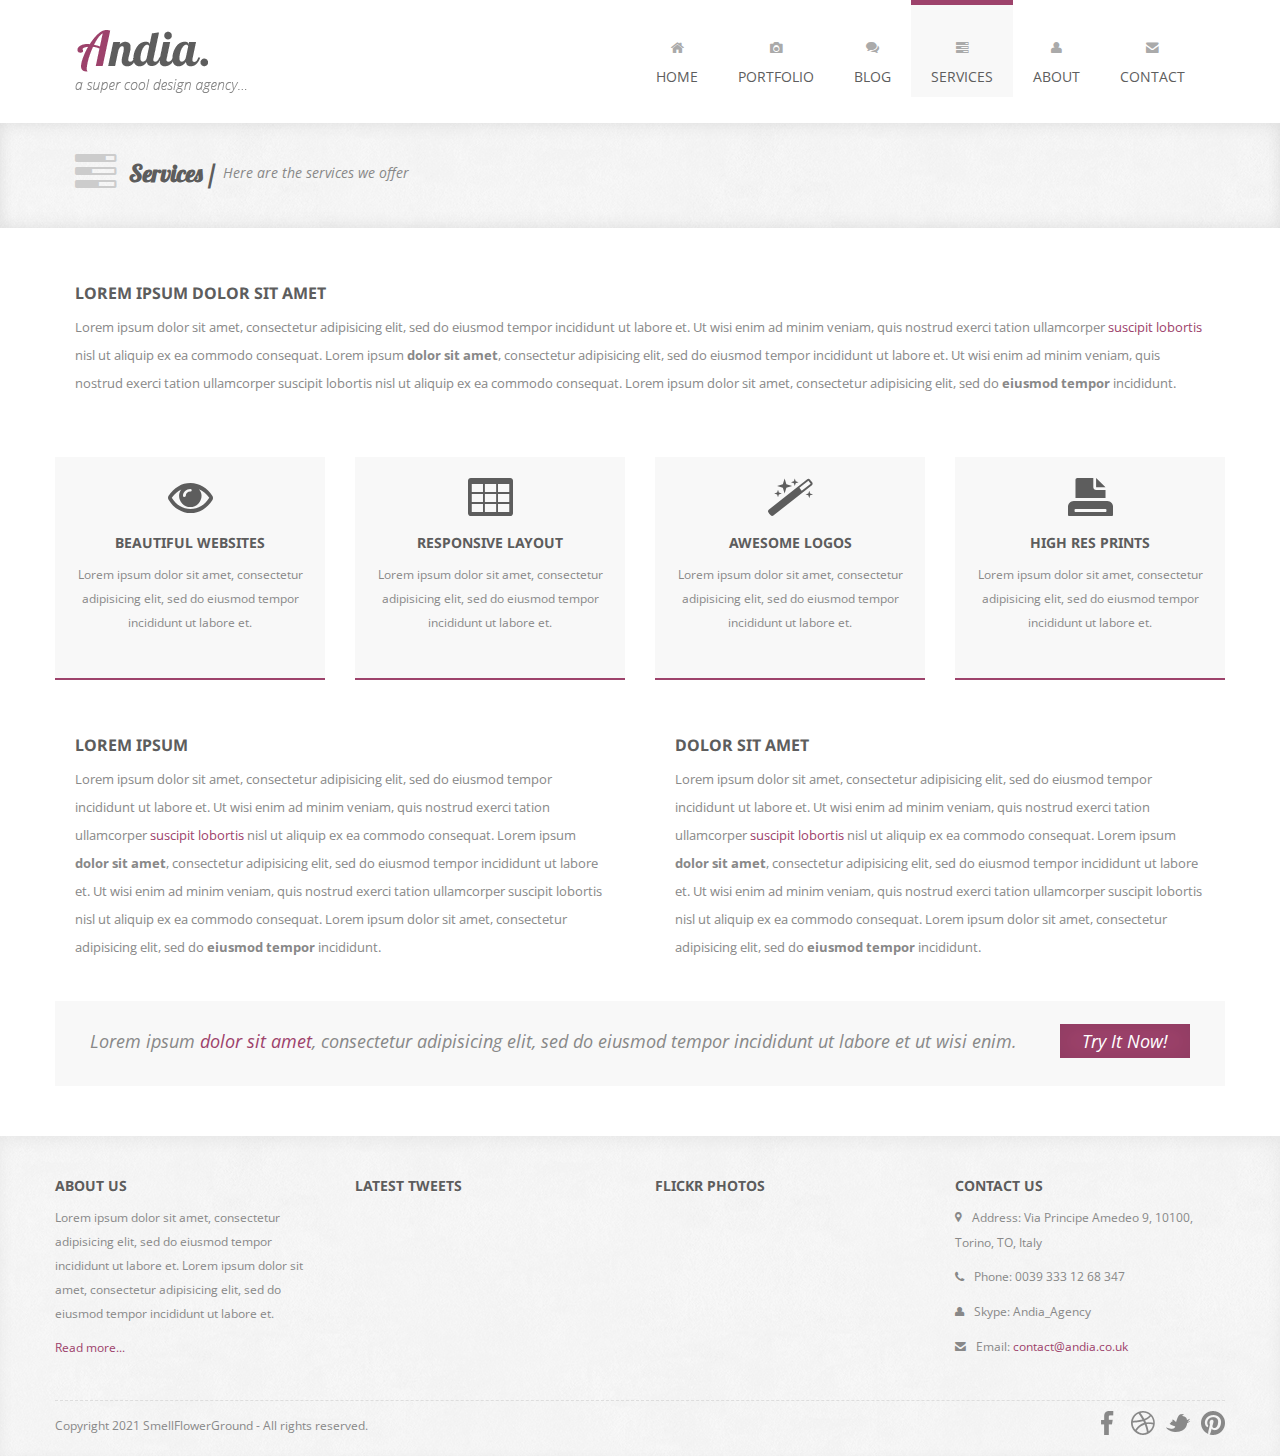
<file: services.html>
<!DOCTYPE html>
<html lang="en">

    <head>

        <meta charset="utf-8">
        <title>SmellFlowerGround Inc.</title>
        <meta name="viewport" content="width=device-width, initial-scale=1.0">
        <meta name="description" content="">
        <meta name="author" content="">

        <link rel="stylesheet" href="http://fonts.googleapis.com/css?family=Open+Sans:400italic,400">
        <link rel="stylesheet" href="http://fonts.googleapis.com/css?family=Droid+Sans">
        <link rel="stylesheet" href="http://fonts.googleapis.com/css?family=Lobster">
        <link rel="stylesheet" href="bootstrap.min.css">
        <link rel="stylesheet" href="prettyPhoto.css">
        <link rel="stylesheet" href="flexslider.css">
        <link rel="stylesheet" href="font-awesome.css">
        <link rel="stylesheet" href="style.css">

        
        <link rel="shortcut icon" href="favicon.ico">
        <link rel="apple-touch-icon-precomposed" sizes="144x144" href="apple-touch-icon-144-precomposed.png">
        <link rel="apple-touch-icon-precomposed" sizes="114x114" href="apple-touch-icon-114-precomposed.png">
        <link rel="apple-touch-icon-precomposed" sizes="72x72" href="apple-touch-icon-72-precomposed.png">
        <link rel="apple-touch-icon-precomposed" href="apple-touch-icon-57-precomposed.png">

    </head>

    <body>

        <div class="container">
            <div class="header row">
                <div class="span12">
                    <div class="navbar">
                        <div class="navbar-inner">
                            <a class="btn btn-navbar" data-toggle="collapse" data-target=".nav-collapse">
                                <span class="icon-bar"></span>
                                <span class="icon-bar"></span>
                                <span class="icon-bar"></span>
                            </a>
                            <h1>
                                <a class="brand" href="index.html">Andia - a super cool design agency...</a>
                            </h1>
                            <div class="nav-collapse collapse">
                                <ul class="nav pull-right">
                                    <li>
                                        <a href="index.html"><i class="icon-home"></i><br />Home</a>
                                    </li>
                                    <li>
                                        <a href="portfolio.html"><i class="icon-camera"></i><br />Portfolio</a>
                                    </li>
                                    <li>
                                        <a href="#"><i class="icon-comments"></i><br />Blog</a>
                                    </li>
                                    <li class="current-page">
                                        <a href="services.html"><i class="icon-tasks"></i><br />Services</a>
                                    </li>
                                    <li>
                                        <a href="about.html"><i class="icon-user"></i><br />About</a>
                                    </li>
                                    <li>
                                        <a href="contact.html"><i class="icon-envelope-alt"></i><br />Contact</a>
                                    </li>
                                </ul>
                            </div>
                        </div>
                    </div>
                </div>
            </div>
        </div>

        <div class="page-title">
            <div class="container">
                <div class="row">
                    <div class="span12">
                        <i class="icon-tasks page-title-icon"></i>
                        <h2>Services /</h2>
                        <p>Here are the services we offer</p>
                    </div>
                </div>
            </div>
        </div>

        <div class="services-full-width container">
            <div class="row">
                <div class="services-full-width-text span12">
                    <h4>Lorem Ipsum Dolor Sit Amet</h4>
                    <p>Lorem ipsum dolor sit amet, consectetur adipisicing elit, sed do eiusmod tempor incididunt ut labore et. Ut wisi enim ad minim veniam, quis nostrud exerci tation ullamcorper <span class="violet">suscipit lobortis</span> nisl ut aliquip ex ea commodo consequat. Lorem ipsum <strong>dolor sit amet</strong>, consectetur adipisicing elit, sed do eiusmod tempor incididunt ut labore et. Ut wisi enim ad minim veniam, quis nostrud exerci tation ullamcorper suscipit lobortis nisl ut aliquip ex ea commodo consequat. Lorem ipsum dolor sit amet, consectetur adipisicing elit, sed do <strong>eiusmod tempor</strong> incididunt.</p>
                </div>
            </div>
        </div>

        <div class="what-we-do container">
            <div class="row">
                <div class="service span3">
                    <div class="icon-awesome">
                        <i class="icon-eye-open"></i>
                    </div>
                    <h4>Beautiful Websites</h4>
                    <p>Lorem ipsum dolor sit amet, consectetur adipisicing elit, sed do eiusmod tempor incididunt ut labore et.</p>
                </div>
                <div class="service span3">
                    <div class="icon-awesome">
                        <i class="icon-table"></i>
                    </div>
                    <h4>Responsive Layout</h4>
                    <p>Lorem ipsum dolor sit amet, consectetur adipisicing elit, sed do eiusmod tempor incididunt ut labore et.</p>
                </div>
                <div class="service span3">
                    <div class="icon-awesome">
                        <i class="icon-magic"></i>
                    </div>
                    <h4>Awesome Logos</h4>
                    <p>Lorem ipsum dolor sit amet, consectetur adipisicing elit, sed do eiusmod tempor incididunt ut labore et.</p>
                </div>
                <div class="service span3">
                    <div class="icon-awesome">
                        <i class="icon-print"></i>
                    </div>
                    <h4>High Res Prints</h4>
                    <p>Lorem ipsum dolor sit amet, consectetur adipisicing elit, sed do eiusmod tempor incididunt ut labore et.</p>
                </div>
            </div>
        </div>

        <div class="services-half-width container">
            <div class="row">
                <div class="services-half-width-text span6">
                    <h4>Lorem Ipsum</h4>
                    <p>Lorem ipsum dolor sit amet, consectetur adipisicing elit, sed do eiusmod tempor incididunt ut labore et. Ut wisi enim ad minim veniam, quis nostrud exerci tation ullamcorper <span class="violet">suscipit lobortis</span> nisl ut aliquip ex ea commodo consequat. Lorem ipsum <strong>dolor sit amet</strong>, consectetur adipisicing elit, sed do eiusmod tempor incididunt ut labore et. Ut wisi enim ad minim veniam, quis nostrud exerci tation ullamcorper suscipit lobortis nisl ut aliquip ex ea commodo consequat. Lorem ipsum dolor sit amet, consectetur adipisicing elit, sed do <strong>eiusmod tempor</strong> incididunt.</p>
                </div>
                <div class="services-half-width-text span6">
                    <h4>Dolor Sit Amet</h4>
                    <p>Lorem ipsum dolor sit amet, consectetur adipisicing elit, sed do eiusmod tempor incididunt ut labore et. Ut wisi enim ad minim veniam, quis nostrud exerci tation ullamcorper <span class="violet">suscipit lobortis</span> nisl ut aliquip ex ea commodo consequat. Lorem ipsum <strong>dolor sit amet</strong>, consectetur adipisicing elit, sed do eiusmod tempor incididunt ut labore et. Ut wisi enim ad minim veniam, quis nostrud exerci tation ullamcorper suscipit lobortis nisl ut aliquip ex ea commodo consequat. Lorem ipsum dolor sit amet, consectetur adipisicing elit, sed do <strong>eiusmod tempor</strong> incididunt.</p>
                </div>
            </div>
        </div>

        <div class="call-to-action container">
            <div class="row">
                <div class="call-to-action-text span12">
                    <div class="ca-text">
                        <p>Lorem ipsum <span class="violet">dolor sit amet</span>, consectetur adipisicing elit, sed do eiusmod tempor incididunt ut labore et ut wisi enim.</p>
                    </div>
                    <div class="ca-button">
                        <a href="">Try It Now!</a>
                    </div>
                </div>
            </div>
        </div>

        <footer>
            <div class="container">
                <div class="row">
                    <div class="widget span3">
                        <h4>About Us</h4>
                        <p>Lorem ipsum dolor sit amet, consectetur adipisicing elit, sed do eiusmod tempor incididunt ut labore et. Lorem ipsum dolor sit amet, consectetur adipisicing elit, sed do eiusmod tempor incididunt ut labore et.</p>
                        <p><a href="">Read more...</a></p>
                    </div>
                    <div class="widget span3">
                        <h4>Latest Tweets</h4>
                        <div class="show-tweets"></div>
                    </div>
                    <div class="widget span3">
                        <h4>Flickr Photos</h4>
                        <ul class="flickr-feed"></ul>
                    </div>
                    <div class="widget span3">
                        <h4>Contact Us</h4>
                        <p><i class="icon-map-marker"></i> Address: Via Principe Amedeo 9, 10100, Torino, TO, Italy</p>
                        <p><i class="icon-phone"></i> Phone: 0039 333 12 68 347</p>
                        <p><i class="icon-user"></i> Skype: Andia_Agency</p>
                        <p><i class="icon-envelope-alt"></i> Email: <a href="">contact@andia.co.uk</a></p>
                    </div>
                </div>
                <div class="footer-border"></div>
                <div class="row">
                    <div class="copyright span4">
                        <p>Copyright 2021 SmellFlowerGround - All rights reserved.</p>
                    </div>
                    <div class="social span8">
                        <a class="facebook" href=""></a>
                        <a class="dribbble" href=""></a>
                        <a class="twitter" href=""></a>
                        <a class="pinterest" href=""></a>
                    </div>
                </div>
            </div>
        </footer>

        <script src="jquery-1.8.2.min.js"></script>
        <script src="bootstrap.min.js"></script>
        <script src="jquery.flexslider.js"></script>
        <script src="jquery.tweet.js"></script>
        <script src="jflickrfeed.js"></script>
        <script src="http://maps.google.com/maps/api/js?sensor=true"></script>
        <script src="jquery.ui.map.min.js"></script>
        <script src="jquery.quicksand.js"></script>
        <script src="jquery.prettyPhoto.js"></script>
        <script src="scripts.js"></script>

    </body>

</html>
</file>
<file: prettyPhoto.css>
div.pp_default .pp_top,div.pp_default .pp_top .pp_middle,div.pp_default .pp_top .pp_left,div.pp_default .pp_top .pp_right,div.pp_default .pp_bottom,div.pp_default .pp_bottom .pp_left,div.pp_default .pp_bottom .pp_middle,div.pp_default .pp_bottom .pp_right{height:13px}
div.pp_default .pp_top .pp_left{background:url(sprite.png) -78px -93px no-repeat}
div.pp_default .pp_top .pp_middle{background:url(sprite_x.png) top left repeat-x}
div.pp_default .pp_top .pp_right{background:url(sprite.png) -112px -93px no-repeat}
div.pp_default .pp_content .ppt{color:#f8f8f8}
div.pp_default .pp_content_container .pp_left{background:url(sprite_y.png) -7px 0 repeat-y;padding-left:13px}
div.pp_default .pp_content_container .pp_right{background:url(sprite_y.png) top right repeat-y;padding-right:13px}
div.pp_default .pp_next:hover{background:url(sprite_next.png) center right no-repeat;cursor:pointer}
div.pp_default .pp_previous:hover{background:url(sprite_prev.png) center left no-repeat;cursor:pointer}
div.pp_default .pp_expand{background:url(sprite.png) 0 -29px no-repeat;cursor:pointer;width:28px;height:28px}
div.pp_default .pp_expand:hover{background:url(sprite.png) 0 -56px no-repeat;cursor:pointer}
div.pp_default .pp_contract{background:url(sprite.png) 0 -84px no-repeat;cursor:pointer;width:28px;height:28px}
div.pp_default .pp_contract:hover{background:url(sprite.png) 0 -113px no-repeat;cursor:pointer}
div.pp_default .pp_close{width:30px;height:30px;background:url(sprite.png) 2px 1px no-repeat;cursor:pointer}
div.pp_default .pp_gallery ul li a{background:url(default_thumb.png) center center #f8f8f8;border:1px solid #aaa}
div.pp_default .pp_social{margin-top:7px}
div.pp_default .pp_gallery a.pp_arrow_previous,div.pp_default .pp_gallery a.pp_arrow_next{position:static;left:auto}
div.pp_default .pp_nav .pp_play,div.pp_default .pp_nav .pp_pause{background:url(sprite.png) -51px 1px no-repeat;height:30px;width:30px}
div.pp_default .pp_nav .pp_pause{background-position:-51px -29px}
div.pp_default a.pp_arrow_previous,div.pp_default a.pp_arrow_next{background:url(sprite.png) -31px -3px no-repeat;height:20px;width:20px;margin:4px 0 0}
div.pp_default a.pp_arrow_next{left:52px;background-position:-82px -3px}
div.pp_default .pp_content_container .pp_details{margin-top:5px}
div.pp_default .pp_nav{clear:none;height:30px;width:110px;position:relative}
div.pp_default .pp_nav .currentTextHolder{font-family:Georgia;font-style:italic;color:#999;font-size:11px;left:75px;line-height:25px;position:absolute;top:2px;margin:0;padding:0 0 0 10px}
div.pp_default .pp_close:hover,div.pp_default .pp_nav .pp_play:hover,div.pp_default .pp_nav .pp_pause:hover,div.pp_default .pp_arrow_next:hover,div.pp_default .pp_arrow_previous:hover{opacity:0.7}
div.pp_default .pp_description{font-size:11px;font-weight:700;line-height:14px;margin:5px 50px 5px 0}
div.pp_default .pp_bottom .pp_left{background:url(sprite.png) -78px -127px no-repeat}
div.pp_default .pp_bottom .pp_middle{background:url(sprite_x.png) bottom left repeat-x}
div.pp_default .pp_bottom .pp_right{background:url(sprite.png) -112px -127px no-repeat}
div.pp_default .pp_loaderIcon{background:url(loader.gif) center center no-repeat}
div.light_rounded .pp_top .pp_left{background:url(sprite.png) -88px -53px no-repeat}
div.light_rounded .pp_top .pp_right{background:url(sprite.png) -110px -53px no-repeat}
div.light_rounded .pp_next:hover{background:url(btnNext.png) center right no-repeat;cursor:pointer}
div.light_rounded .pp_previous:hover{background:url(btnPrevious.png) center left no-repeat;cursor:pointer}
div.light_rounded .pp_expand{background:url(sprite.png) -31px -26px no-repeat;cursor:pointer}
div.light_rounded .pp_expand:hover{background:url(sprite.png) -31px -47px no-repeat;cursor:pointer}
div.light_rounded .pp_contract{background:url(sprite.png) 0 -26px no-repeat;cursor:pointer}
div.light_rounded .pp_contract:hover{background:url(sprite.png) 0 -47px no-repeat;cursor:pointer}
div.light_rounded .pp_close{width:75px;height:22px;background:url(sprite.png) -1px -1px no-repeat;cursor:pointer}
div.light_rounded .pp_nav .pp_play{background:url(sprite.png) -1px -100px no-repeat;height:15px;width:14px}
div.light_rounded .pp_nav .pp_pause{background:url(sprite.png) -24px -100px no-repeat;height:15px;width:14px}
div.light_rounded .pp_arrow_previous{background:url(sprite.png) 0 -71px no-repeat}
div.light_rounded .pp_arrow_next{background:url(sprite.png) -22px -71px no-repeat}
div.light_rounded .pp_bottom .pp_left{background:url(sprite.png) -88px -80px no-repeat}
div.light_rounded .pp_bottom .pp_right{background:url(sprite.png) -110px -80px no-repeat}
div.dark_rounded .pp_top .pp_left{background:url(sprite.png) -88px -53px no-repeat}
div.dark_rounded .pp_top .pp_right{background:url(sprite.png) -110px -53px no-repeat}
div.dark_rounded .pp_content_container .pp_left{background:url(contentPattern.png) top left repeat-y}
div.dark_rounded .pp_content_container .pp_right{background:url(contentPattern.png) top right repeat-y}
div.dark_rounded .pp_next:hover{background:url(btnNext.png) center right no-repeat;cursor:pointer}
div.dark_rounded .pp_previous:hover{background:url(btnPrevious.png) center left no-repeat;cursor:pointer}
div.dark_rounded .pp_expand{background:url(sprite.png) -31px -26px no-repeat;cursor:pointer}
div.dark_rounded .pp_expand:hover{background:url(sprite.png) -31px -47px no-repeat;cursor:pointer}
div.dark_rounded .pp_contract{background:url(sprite.png) 0 -26px no-repeat;cursor:pointer}
div.dark_rounded .pp_contract:hover{background:url(sprite.png) 0 -47px no-repeat;cursor:pointer}
div.dark_rounded .pp_close{width:75px;height:22px;background:url(sprite.png) -1px -1px no-repeat;cursor:pointer}
div.dark_rounded .pp_description{margin-right:85px;color:#fff}
div.dark_rounded .pp_nav .pp_play{background:url(sprite.png) -1px -100px no-repeat;height:15px;width:14px}
div.dark_rounded .pp_nav .pp_pause{background:url(sprite.png) -24px -100px no-repeat;height:15px;width:14px}
div.dark_rounded .pp_arrow_previous{background:url(sprite.png) 0 -71px no-repeat}
div.dark_rounded .pp_arrow_next{background:url(sprite.png) -22px -71px no-repeat}
div.dark_rounded .pp_bottom .pp_left{background:url(sprite.png) -88px -80px no-repeat}
div.dark_rounded .pp_bottom .pp_right{background:url(sprite.png) -110px -80px no-repeat}
div.dark_rounded .pp_loaderIcon{background:url(loader.gif) center center no-repeat}
div.dark_square .pp_left,div.dark_square .pp_middle,div.dark_square .pp_right,div.dark_square .pp_content{background:#000}
div.dark_square .pp_description{color:#fff;margin:0 85px 0 0}
div.dark_square .pp_loaderIcon{background:url(loader.gif) center center no-repeat}
div.dark_square .pp_expand{background:url(sprite.png) -31px -26px no-repeat;cursor:pointer}
div.dark_square .pp_expand:hover{background:url(sprite.png) -31px -47px no-repeat;cursor:pointer}
div.dark_square .pp_contract{background:url(sprite.png) 0 -26px no-repeat;cursor:pointer}
div.dark_square .pp_contract:hover{background:url(sprite.png) 0 -47px no-repeat;cursor:pointer}
div.dark_square .pp_close{width:75px;height:22px;background:url(sprite.png) -1px -1px no-repeat;cursor:pointer}
div.dark_square .pp_nav{clear:none}
div.dark_square .pp_nav .pp_play{background:url(sprite.png) -1px -100px no-repeat;height:15px;width:14px}
div.dark_square .pp_nav .pp_pause{background:url(sprite.png) -24px -100px no-repeat;height:15px;width:14px}
div.dark_square .pp_arrow_previous{background:url(sprite.png) 0 -71px no-repeat}
div.dark_square .pp_arrow_next{background:url(sprite.png) -22px -71px no-repeat}
div.dark_square .pp_next:hover{background:url(btnNext.png) center right no-repeat;cursor:pointer}
div.dark_square .pp_previous:hover{background:url(btnPrevious.png) center left no-repeat;cursor:pointer}
div.light_square .pp_expand{background:url(sprite.png) -31px -26px no-repeat;cursor:pointer}
div.light_square .pp_expand:hover{background:url(sprite.png) -31px -47px no-repeat;cursor:pointer}
div.light_square .pp_contract{background:url(sprite.png) 0 -26px no-repeat;cursor:pointer}
div.light_square .pp_contract:hover{background:url(sprite.png) 0 -47px no-repeat;cursor:pointer}
div.light_square .pp_close{width:75px;height:22px;background:url(sprite.png) -1px -1px no-repeat;cursor:pointer}
div.light_square .pp_nav .pp_play{background:url(sprite.png) -1px -100px no-repeat;height:15px;width:14px}
div.light_square .pp_nav .pp_pause{background:url(sprite.png) -24px -100px no-repeat;height:15px;width:14px}
div.light_square .pp_arrow_previous{background:url(sprite.png) 0 -71px no-repeat}
div.light_square .pp_arrow_next{background:url(sprite.png) -22px -71px no-repeat}
div.light_square .pp_next:hover{background:url(btnNext.png) center right no-repeat;cursor:pointer}
div.light_square .pp_previous:hover{background:url(btnPrevious.png) center left no-repeat;cursor:pointer}
div.facebook .pp_top .pp_left{background:url(sprite.png) -88px -53px no-repeat}
div.facebook .pp_top .pp_middle{background:url(contentPatternTop.png) top left repeat-x}
div.facebook .pp_top .pp_right{background:url(sprite.png) -110px -53px no-repeat}
div.facebook .pp_content_container .pp_left{background:url(contentPatternLeft.png) top left repeat-y}
div.facebook .pp_content_container .pp_right{background:url(contentPatternRight.png) top right repeat-y}
div.facebook .pp_expand{background:url(sprite.png) -31px -26px no-repeat;cursor:pointer}
div.facebook .pp_expand:hover{background:url(sprite.png) -31px -47px no-repeat;cursor:pointer}
div.facebook .pp_contract{background:url(sprite.png) 0 -26px no-repeat;cursor:pointer}
div.facebook .pp_contract:hover{background:url(sprite.png) 0 -47px no-repeat;cursor:pointer}
div.facebook .pp_close{width:22px;height:22px;background:url(sprite.png) -1px -1px no-repeat;cursor:pointer}
div.facebook .pp_description{margin:0 37px 0 0}
div.facebook .pp_loaderIcon{background:url(loader.gif) center center no-repeat}
div.facebook .pp_arrow_previous{background:url(sprite.png) 0 -71px no-repeat;height:22px;margin-top:0;width:22px}
div.facebook .pp_arrow_previous.disabled{background-position:0 -96px;cursor:default}
div.facebook .pp_arrow_next{background:url(sprite.png) -32px -71px no-repeat;height:22px;margin-top:0;width:22px}
div.facebook .pp_arrow_next.disabled{background-position:-32px -96px;cursor:default}
div.facebook .pp_nav{margin-top:0}
div.facebook .pp_nav p{font-size:15px;padding:0 3px 0 4px}
div.facebook .pp_nav .pp_play{background:url(sprite.png) -1px -123px no-repeat;height:22px;width:22px}
div.facebook .pp_nav .pp_pause{background:url(sprite.png) -32px -123px no-repeat;height:22px;width:22px}
div.facebook .pp_next:hover{background:url(btnNext.png) center right no-repeat;cursor:pointer}
div.facebook .pp_previous:hover{background:url(btnPrevious.png) center left no-repeat;cursor:pointer}
div.facebook .pp_bottom .pp_left{background:url(sprite.png) -88px -80px no-repeat}
div.facebook .pp_bottom .pp_middle{background:url(contentPatternBottom.png) top left repeat-x}
div.facebook .pp_bottom .pp_right{background:url(sprite.png) -110px -80px no-repeat}
div.pp_pic_holder a:focus{outline:none}
div.pp_overlay{background:#000;display:none;left:0;position:absolute;top:0;width:100%;z-index:9500}
div.pp_pic_holder{display:none;position:absolute;width:100px;z-index:10000}
.pp_content{height:40px;min-width:40px}
* html .pp_content{width:40px}
.pp_content_container{position:relative;text-align:left;width:100%}
.pp_content_container .pp_left{padding-left:20px}
.pp_content_container .pp_right{padding-right:20px}
.pp_content_container .pp_details{float:left;margin:10px 0 2px}
.pp_description{display:none;margin:0}
.pp_social{float:left;margin:0}
.pp_social .facebook{float:left;margin-left:5px;width:55px;overflow:hidden}
.pp_social .twitter{float:left}
.pp_nav{clear:right;float:left;margin:3px 10px 0 0}
.pp_nav p{float:left;white-space:nowrap;margin:2px 4px}
.pp_nav .pp_play,.pp_nav .pp_pause{float:left;margin-right:4px;text-indent:-10000px}
a.pp_arrow_previous,a.pp_arrow_next{display:block;float:left;height:15px;margin-top:3px;overflow:hidden;text-indent:-10000px;width:14px}
.pp_hoverContainer{position:absolute;top:0;width:100%;z-index:2000}
.pp_gallery{display:none;left:50%;margin-top:-50px;position:absolute;z-index:10000}
.pp_gallery div{float:left;overflow:hidden;position:relative}
.pp_gallery ul{float:left;height:35px;position:relative;white-space:nowrap;margin:0 0 0 5px;padding:0}
.pp_gallery ul a{border:1px rgba(0,0,0,0.5) solid;display:block;float:left;height:33px;overflow:hidden}
.pp_gallery ul a img{border:0}
.pp_gallery li{display:block;float:left;margin:0 5px 0 0;padding:0}
.pp_gallery li.default a{background:url(default_thumbnail.gif) 0 0 no-repeat;display:block;height:33px;width:50px}
.pp_gallery .pp_arrow_previous,.pp_gallery .pp_arrow_next{margin-top:7px!important}
a.pp_next{background:url(btnNext.png) 10000px 10000px no-repeat;display:block;float:right;height:100%;text-indent:-10000px;width:49%}
a.pp_previous{background:url(btnNext.png) 10000px 10000px no-repeat;display:block;float:left;height:100%;text-indent:-10000px;width:49%}
a.pp_expand,a.pp_contract{cursor:pointer;display:none;height:20px;position:absolute;right:30px;text-indent:-10000px;top:10px;width:20px;z-index:20000}
a.pp_close{position:absolute;right:0;top:0;display:block;line-height:22px;text-indent:-10000px}
.pp_loaderIcon{display:block;height:24px;left:50%;position:absolute;top:50%;width:24px;margin:-12px 0 0 -12px}
#pp_full_res{line-height:1!important}
#pp_full_res .pp_inline{text-align:left}
#pp_full_res .pp_inline p{margin:0 0 15px}
div.ppt{color:#fff;display:none;font-size:17px;z-index:9999;margin:0 0 5px 15px}
div.pp_default .pp_content,div.light_rounded .pp_content{background-color:#fff}
div.pp_default #pp_full_res .pp_inline,div.light_rounded .pp_content .ppt,div.light_rounded #pp_full_res .pp_inline,div.light_square .pp_content .ppt,div.light_square #pp_full_res .pp_inline,div.facebook .pp_content .ppt,div.facebook #pp_full_res .pp_inline{color:#000}
div.pp_default .pp_gallery ul li a:hover,div.pp_default .pp_gallery ul li.selected a,.pp_gallery ul a:hover,.pp_gallery li.selected a{border-color:#fff}
div.pp_default .pp_details,div.light_rounded .pp_details,div.dark_rounded .pp_details,div.dark_square .pp_details,div.light_square .pp_details,div.facebook .pp_details{position:relative}
div.light_rounded .pp_top .pp_middle,div.light_rounded .pp_content_container .pp_left,div.light_rounded .pp_content_container .pp_right,div.light_rounded .pp_bottom .pp_middle,div.light_square .pp_left,div.light_square .pp_middle,div.light_square .pp_right,div.light_square .pp_content,div.facebook .pp_content{background:#fff}
div.light_rounded .pp_description,div.light_square .pp_description{margin-right:85px}
div.light_rounded .pp_gallery a.pp_arrow_previous,div.light_rounded .pp_gallery a.pp_arrow_next,div.dark_rounded .pp_gallery a.pp_arrow_previous,div.dark_rounded .pp_gallery a.pp_arrow_next,div.dark_square .pp_gallery a.pp_arrow_previous,div.dark_square .pp_gallery a.pp_arrow_next,div.light_square .pp_gallery a.pp_arrow_previous,div.light_square .pp_gallery a.pp_arrow_next{margin-top:12px!important}
div.light_rounded .pp_arrow_previous.disabled,div.dark_rounded .pp_arrow_previous.disabled,div.dark_square .pp_arrow_previous.disabled,div.light_square .pp_arrow_previous.disabled{background-position:0 -87px;cursor:default}
div.light_rounded .pp_arrow_next.disabled,div.dark_rounded .pp_arrow_next.disabled,div.dark_square .pp_arrow_next.disabled,div.light_square .pp_arrow_next.disabled{background-position:-22px -87px;cursor:default}
div.light_rounded .pp_loaderIcon,div.light_square .pp_loaderIcon{background:url(loader.gif) center center no-repeat}
div.dark_rounded .pp_top .pp_middle,div.dark_rounded .pp_content,div.dark_rounded .pp_bottom .pp_middle{background:url(contentPattern.png) top left repeat}
div.dark_rounded .currentTextHolder,div.dark_square .currentTextHolder{color:#c4c4c4}
div.dark_rounded #pp_full_res .pp_inline,div.dark_square #pp_full_res .pp_inline{color:#fff}
.pp_top,.pp_bottom{height:20px;position:relative}
* html .pp_top,* html .pp_bottom{padding:0 20px}
.pp_top .pp_left,.pp_bottom .pp_left{height:20px;left:0;position:absolute;width:20px}
.pp_top .pp_middle,.pp_bottom .pp_middle{height:20px;left:20px;position:absolute;right:20px}
* html .pp_top .pp_middle,* html .pp_bottom .pp_middle{left:0;position:static}
.pp_top .pp_right,.pp_bottom .pp_right{height:20px;left:auto;position:absolute;right:0;top:0;width:20px}
.pp_fade,.pp_gallery li.default a img{display:none}
</file>
<file: style.css>
body {
    background: #fff;
    text-align: center;
    font-family: 'Open Sans', Helvetica, Arial, sans-serif;
    color: #888;
    font-size: 12px;
}

.violet { color: #9d426b; }

a {
    color: #9d426b;
    text-decoration: none;
    -o-transition: all .3s;
    -moz-transition: all .3s;
    -webkit-transition: all .3s;
    -ms-transition: all .3s;
}

a:hover { color: #888; text-decoration: none; }

strong { font-weight: bold; }


.header .navbar {
    margin-bottom: 0;
}

.header .navbar-inner {
    background: #fff;
    border: 0;
    -moz-border-radius: 0;
    -webkit-border-radius: 0;
    border-radius: 0;
    -moz-box-shadow: none;
    -webkit-box-shadow: none;
    box-shadow: none;
}

.header h1 {
    float: left;
    margin: 0;
    text-align: left;
}

.header a.brand {
    display: inline-block;
    text-indent: -9999px;
    width: 280px;
    height: 63px;
    padding: 30px 0;
    background: url(logo.png) 20px center no-repeat;
}

.header ul.nav {
    font-size: 14px;
    text-transform: uppercase;
}

.header ul.nav li a {
    padding: 30px 20px 10px 20px;
    color: #5d5d5d;
    text-shadow: none;
}

.header ul.nav li.current-page a {
    padding-top: 25px;
    border-top: 5px solid #9d426b;
    background: #f8f8f8;
}

.header ul.nav li a:hover {
    background: #9d426b;
    color: #fff;
}

.header ul.nav li a i {
    line-height: 35px;
    color: #aaa;
}

.header ul.nav li a:hover i { color: #fff; }



.slider {
    margin: 0 auto;
    background: #f8f8f8 url(pattern.jpg) left top repeat;
    -moz-box-shadow:
        0 5px 15px 0 rgba(0,0,0,.05) inset,
        0 -5px 15px 0 rgba(0,0,0,.05) inset;
    -webkit-box-shadow:
        0 5px 15px 0 rgba(0,0,0,.05) inset,
        0 -5px 15px 0 rgba(0,0,0,.05) inset;
    box-shadow:
        0 5px 15px 0 rgba(0,0,0,.05) inset,
        0 -5px 15px 0 rgba(0,0,0,.05) inset;
}

.flexslider {
    margin-top: 45px;
    margin-bottom: 55px;
    border: 6px solid #fff;
    -moz-border-radius: 0;
    -webkit-border-radius: 0;
    border-radius: 0;
    -moz-box-shadow:
        0 5px 15px 0 rgba(0,0,0,.05),
        0 -5px 15px 0 rgba(0,0,0,.05);
    -webkit-box-shadow:
        0 5px 15px 0 rgba(0,0,0,.05),
        0 -5px 15px 0 rgba(0,0,0,.05);
    box-shadow:
        0 5px 15px 0 rgba(0,0,0,.05),
        0 -5px 15px 0 rgba(0,0,0,.05);
}

.flex-caption {
    position: absolute;
    bottom: 20px;
    max-width: 920px;
    padding: 10px 20px;
    margin: 0;
    background: #1d1d1d; 
    background: rgba(0, 0, 0, .7);
    font-size: 14px;
    line-height: 24px;
    color: #eaeaea;
    text-align: left;
    font-style: italic;
}



.presentation {
    margin-top: 30px;
}

.presentation h2 {
    font-family: 'Lobster', cursive;
    font-size: 30px;
    color: #5d5d5d;
}

.presentation p {
    font-size: 18px;
    font-style: italic;
}



.what-we-do {
    margin-top: 50px;
}

.what-we-do .service {
    padding-bottom: 23px;
    background: #f8f8f8;
    border-bottom: 2px solid #9d426b;
}

.what-we-do .service:hover {
    box-shadow:
        0 5px 15px 0 rgba(0,0,0,.05),
        0 1px 25px 0 rgba(0,0,0,.05) inset,
        0 -1px 25px 0 rgba(0,0,0,.05) inset;
    -o-transition: all .5s;
    -moz-transition: all .5s;
    -webkit-transition: all .5s;
    -ms-transition: all .5s;
}

.what-we-do .service .icon-awesome {
    margin-top: 15px;
    font-size: 50px;
    line-height: 50px;
    color: #5d5d5d;
}

.what-we-do .service h4 {
    margin-top: 5px;
    font-family: 'Droid Sans', Helvetica, Arial, sans-serif;
    font-size: 14px;
    color: #5d5d5d;
    text-transform: uppercase;
    text-shadow: 0 1px 0 rgba(255,255,255,.7);
}

.what-we-do .service p {
    padding-bottom: 10px;
    line-height: 24px;
}

.what-we-do .service a {
    padding: 5px 22px;
    background: #9d426b;
    color: #fff;
    font-style: italic;
    text-decoration: none;
    -moz-box-shadow:
        0 1px 25px 0 rgba(0,0,0,.05) inset,
        0 -1px 25px 0 rgba(0,0,0,.05) inset;
    -webkit-box-shadow:
        0 1px 25px 0 rgba(0,0,0,.05) inset,
        0 -1px 25px 0 rgba(0,0,0,.05) inset;
    box-shadow:
        0 1px 25px 0 rgba(0,0,0,.05) inset,
        0 -1px 25px 0 rgba(0,0,0,.05) inset;
}

.what-we-do .service a:hover {
    -moz-box-shadow: none;
    -webkit-box-shadow: none;
    box-shadow: none;
}

.what-we-do .service a:active {
    -moz-box-shadow:
        0 5px 10px 0 rgba(0,0,0,.15) inset,
        0 -1px 25px 0 rgba(0,0,0,.05) inset;
    -webkit-box-shadow:
        0 5px 10px 0 rgba(0,0,0,.15) inset,
        0 -1px 25px 0 rgba(0,0,0,.05) inset;
    box-shadow:
        0 5px 10px 0 rgba(0,0,0,.15) inset,
        0 -1px 25px 0 rgba(0,0,0,.05) inset;
}



.portfolio {
    margin-top: 50px;
}

.portfolio-title {
    background: url(line.png) left center repeat-x;
}

.portfolio-title h3 {
    width: 220px;
    margin: 0 auto;
    background: #fff;
    font-family: 'Lobster', cursive;
    font-size: 24px;
    color: #5d5d5d;
}

.portfolio .work {
    margin-top: 40px;
    padding-bottom: 20px;
    background: #f8f8f8;
    border-bottom: 2px solid #9d426b;
}

.portfolio .work:hover img {
    opacity: 0.7;
    -o-transition: all .3s;
    -moz-transition: all .3s;
    -webkit-transition: all .3s;
    -ms-transition: all .3s;
}

.portfolio .work:hover {
    box-shadow:
        0 5px 15px 0 rgba(0,0,0,.05),
        0 1px 25px 0 rgba(0,0,0,.05) inset,
        0 -1px 25px 0 rgba(0,0,0,.05) inset;
    -o-transition: all .5s;
    -moz-transition: all .5s;
    -webkit-transition: all .5s;
    -ms-transition: all .5s;
}

.portfolio .work .icon-awesome {
    margin-top: 15px;
    font-size: 22px;
    line-height: 22px;
}

.portfolio .work .icon-awesome a {
    display: inline-block;
    padding: 5px 9px;
    background: #9d426b; 
    color: #fff;
    -moz-border-radius: 19px;
    -webkit-border-radius: 19px;
    border-radius: 19px;
    -moz-box-shadow:
        0 1px 25px 0 rgba(0,0,0,.05) inset,
        0 -1px 25px 0 rgba(0,0,0,.05) inset;
    -webkit-box-shadow:
        0 1px 25px 0 rgba(0,0,0,.05) inset,
        0 -1px 25px 0 rgba(0,0,0,.05) inset;
    box-shadow:
        0 1px 25px 0 rgba(0,0,0,.05) inset,
        0 -1px 25px 0 rgba(0,0,0,.05) inset;
}

.portfolio .work .icon-awesome a:hover {
    background: #5d5d5d;
    -moz-box-shadow: none;
    -webkit-box-shadow: none;
    box-shadow: none;
}

.portfolio .work .icon-awesome a:active {
    -moz-box-shadow:
        0 5px 10px 0 rgba(0,0,0,.15) inset,
        0 -1px 25px 0 rgba(0,0,0,.05) inset;
    -webkit-box-shadow:
        0 5px 10px 0 rgba(0,0,0,.15) inset,
        0 -1px 25px 0 rgba(0,0,0,.05) inset;
    box-shadow:
        0 5px 10px 0 rgba(0,0,0,.15) inset,
        0 -1px 25px 0 rgba(0,0,0,.05) inset;
}

.portfolio .work h4 {
    margin-top: 20px;
    font-family: 'Droid Sans', Helvetica, Arial, sans-serif;
    font-size: 14px;
    color: #5d5d5d;
    text-transform: uppercase;
    text-shadow: 0 1px 0 rgba(255,255,255,.7);
}

.portfolio .work p {
    line-height: 24px;
    font-style: italic;
}



.testimonials {
    margin-top: 50px;
    padding-bottom: 50px;
}

.testimonials-title {
    background: url(line.png) left center repeat-x;
}

.testimonials-title h3 {
    width: 180px;
    margin: 0 auto;
    background: #fff;
    font-family: 'Lobster', cursive;
    font-size: 24px;
    color: #5d5d5d;
}

.testimonial-list {
    margin-top: 30px;
    text-align: left;
}

.testimonial-list img {
    float: left;
    margin: 10px 0 0 60px;
    border: 3px solid #eaeaea;
}

.testimonial-list p {
    padding: 0 60px 0 150px;
    font-size: 14px;
    line-height: 30px;
    font-style: italic;
}

.testimonial-list .nav-tabs {
    width: 200px;
    float: right;
    border: 0;
}

.testimonial-list .nav-tabs li {
    margin-right: 6px;
}

.testimonial-list .nav-tabs li a {
    width: 12px;
    height: 12px;
    padding: 0;
    background: #eaeaea;
    border: 0;
    -moz-border-radius: 0;
    -webkit-border-radius: 0;
    border-radius: 0;
}

.testimonial-list .nav-tabs li a:hover { border: 0; background: #ddd; }
.testimonial-list .nav-tabs li.active a { background: #9d426b; }



footer {
    margin: 0 auto;
    padding-bottom: 10px;
    background: #f8f8f8 url(pattern.jpg) left top repeat;
    -moz-box-shadow: 0 5px 15px 0 rgba(0,0,0,.05) inset;
    -webkit-box-shadow: 0 5px 15px 0 rgba(0,0,0,.05) inset;
    box-shadow: 0 5px 15px 0 rgba(0,0,0,.05) inset;
}

footer .widget {
    margin-top: 20px;
    text-align: left;
}

footer .widget h4 {
    margin-top: 20px;
    font-family: 'Droid Sans', Helvetica, Arial, sans-serif;
    font-size: 14px;
    color: #5d5d5d;
    text-transform: uppercase;
    text-shadow: 0 1px 0 rgba(255,255,255,.7);
}

footer .widget p {
    line-height: 24px;
}

footer .widget i {
    padding-right: 7px;
}

.show-tweets {
    margin: 0;
    overflow-y: hidden;
}

.tweet_list {
    height: 10em;
    margin: 0;
    padding: 0;
    overflow-y: hidden;
    list-style: none;
}
	
.tweet_list li {
    height: 100%;
    overflow-y: auto;
    overflow-x: hidden;
    list-style-type: none;
    line-height: 24px;
}
		
.tweet_list .tweet_avatar {
    float: left;
}
		
.tweet_list .tweet_avatar img {
    vertical-align: middle;
}

.flickr-feed {
    margin: 16px 0 0 0;
    overflow: hidden
}

.flickr-feed li {
    float: left;
    padding: 0 4px 4px 0;
    list-style: none;
}

.flickr-feed li img {
    width: 50px;
    border: 2px solid #eaeaea;
}

.flickr-feed a:hover {
    opacity: 0.7;
}


footer .footer-border {
    margin-top: 30px;
    border-top: 1px dashed #ddd;
}

footer .copyright {
    margin-top: 15px;
    text-align: left;
}

footer .social {
    margin-top: 10px;
    text-align: right;
}

footer .social a { display: inline-block; width: 24px; height: 24px; margin: 0 0 0 8px; vertical-align: middle; }

footer .social a.twitter { background: url(twitter.png) left bottom no-repeat; }
footer .social a.dribbble { background: url(dribbble.png) left bottom no-repeat; }
footer .social a.rss { background: url(rss.png) left bottom no-repeat; }
footer .social a.pinterest { background: url(pinterest.png) left bottom no-repeat; }
footer .social a.flickr { background: url(flickr.png) left bottom no-repeat; }
footer .social a.forrst { background: url(forrst.png) left bottom no-repeat; }
footer .social a.vimeo { background: url(vimeo.png) left bottom no-repeat; }
footer .social a.linkedin { background: url(linkedin.png) left bottom no-repeat; }
footer .social a.facebook { background: url(facebook.png) left bottom no-repeat; }
footer .social a.email { background: url(email.png) left bottom no-repeat; }
footer .social a.github { background: url(github.png) left bottom no-repeat; }
footer .social a.behance { background: url(behance.png) left bottom no-repeat; }
footer .social a.googleplus { background: url(googleplus.png) left bottom no-repeat; }
footer .social a.youtube { background: url(youtube.png) left bottom no-repeat; }
footer .social a.skype { background: url(skype.png) left bottom no-repeat; }
footer .social a.tumblr { background: url(tumblr.png) left bottom no-repeat; }

footer .social a:hover { background-position: left top; }



.page-title {
    margin: 0 auto;
    padding: 30px 0 35px 0;
    background: #f8f8f8 url(pattern.jpg) left top repeat;
    -moz-box-shadow:
        0 5px 15px 0 rgba(0,0,0,.05) inset,
        0 -5px 15px 0 rgba(0,0,0,.05) inset;
    -webkit-box-shadow:
        0 5px 15px 0 rgba(0,0,0,.05) inset,
        0 -5px 15px 0 rgba(0,0,0,.05) inset;
    box-shadow:
        0 5px 15px 0 rgba(0,0,0,.05) inset,
        0 -5px 15px 0 rgba(0,0,0,.05) inset;
    text-align: left;
}

.page-title h2 {
    display: inline;
    margin-left: 10px;
    font-family: 'Lobster', cursive;
    font-size: 24px;
    color: #5d5d5d;
    text-shadow: 0 1px 0 rgba(255, 255, 255, .7);
    vertical-align: middle;
}

.page-title p {
    display: inline;
    margin-left: 5px;
    font-size: 14px;
    font-style: italic;
    vertical-align: middle;
}

.page-title-icon {
    margin-left: 20px;
    font-size: 46px;
    color: #ccc;
    vertical-align: middle;
}



.about-us {
    margin-top: 20px;
}

.about-us-text {
    padding: 10px 0;
    text-align: left;
}

.about-us-text h4 {
    margin-top: 25px;
    padding: 0 20px;
    font-family: 'Droid Sans', Helvetica, Arial, sans-serif;
    font-size: 16px;
    color: #5d5d5d;
    text-transform: uppercase;
    text-shadow: 0 1px 0 rgba(255,255,255,.7);
}

.about-us-text p {
    padding: 0 20px;
    line-height: 28px;
    font-size: 13px;
}


.team {
    margin-top: 30px;
}

.team-title {
    background: url(line.png) left center repeat-x;
}

.team-title h3 {
    width: 220px;
    margin: 0 auto;
    background: #fff;
    font-family: 'Lobster', cursive;
    font-size: 24px;
    color: #5d5d5d;
}

.team-text {
    margin-top: 40px;
    padding-bottom: 20px;
    background: #f8f8f8;
    border-bottom: 2px solid #9d426b;
}

.team-text:hover img {
    opacity: 0.7;
    -o-transition: all .3s;
    -moz-transition: all .3s;
    -webkit-transition: all .3s;
    -ms-transition: all .3s;
}

.team-text:hover {
    box-shadow:
        0 5px 15px 0 rgba(0,0,0,.05),
        0 1px 25px 0 rgba(0,0,0,.05) inset,
        0 -1px 25px 0 rgba(0,0,0,.05) inset;
    -o-transition: all .5s;
    -moz-transition: all .5s;
    -webkit-transition: all .5s;
    -ms-transition: all .5s;
}

.team-text .social-links {
    margin-top: 15px;
}

.team-text .social-links a { display: inline-block; width: 24px; height: 24px; margin: 0 4px; vertical-align: middle; }

.team-text .social-links a.twitter { background: url(twitter.png) left top no-repeat; }
.team-text .social-links a.dribbble { background: url(dribbble.png) left top no-repeat; }
.team-text .social-links a.pinterest { background: url(pinterest.png) left top no-repeat; }
.team-text .social-links a.flickr { background: url(flickr.png) left top no-repeat; }
.team-text .social-links a.forrst { background: url(forrst.png) left top no-repeat; }
.team-text .social-links a.vimeo { background: url(vimeo.png) left top no-repeat; }
.team-text .social-links a.linkedin { background: url(linkedin.png) left top no-repeat; }
.team-text .social-links a.facebook { background: url(facebook.png) left top no-repeat; }
.team-text .social-links a.email { background: url(email.png) left top no-repeat; }
.team-text .social-links a.behance { background: url(behance.png) left top no-repeat; }
.team-text .social-links a.googleplus { background: url(googleplus.png) left top no-repeat; }
.team-text .social-links a.youtube { background: url(youtube.png) left top no-repeat; }
.team-text .social-links a.skype { background: url(skype.png) left top no-repeat; }
.team-text .social-links a.tumblr { background: url(tumblr.png) left top no-repeat; }

.team-text .social-links a:hover { background-position: left bottom; }

.team-text h4 {
    margin-top: 20px;
    font-family: 'Droid Sans', Helvetica, Arial, sans-serif;
    font-size: 14px;
    color: #5d5d5d;
    text-transform: uppercase;
    text-shadow: 0 1px 0 rgba(255,255,255,.7);
}

.team-text p {
    line-height: 24px;
    font-style: italic;
}



.contact-us {
    margin-top: 20px;
    padding-bottom: 50px;
    text-align: left;
}

.contact-us h4 {
    margin-top: 25px;
    padding: 0 20px;
    font-family: 'Droid Sans', Helvetica, Arial, sans-serif;
    font-size: 16px;
    color: #5d5d5d;
    text-transform: uppercase;
    text-shadow: 0 1px 0 rgba(255,255,255,.7);
}

.contact-us p {
    padding: 0 20px;
    line-height: 28px;
    font-size: 13px;
}

.contact-form {
    padding: 10px 0;
}

.contact-form p {
    margin-top: 15px;
}

.contact-us form {
    margin-top: 25px;
    padding: 0 20px;
}

.contact-us form input, .contact-us form textarea {
    width: 90%;
    height: 24px;
    border: 1px solid #ddd;
    -moz-border-radius: 0;
    -webkit-border-radius: 0;
    border-radius: 0;
    -moz-box-shadow: none;
    -webkit-box-shadow: none;
    box-shadow: none;
    font-family: 'Open Sans', Helvetica, Arial, sans-serif;
    color: #888;
    font-size: 13px;
    font-style: italic;
}

.contact-us form input:focus, .contact-us form textarea:focus {
    border: 1px solid #bbb;
    -moz-box-shadow: none;
    -webkit-box-shadow: none;
    box-shadow: none;
}

.contact-us form textarea {
    height: 160px;
}

.contact-us form button {
    width: 120px;
    height: 30px;
    margin-top: 15px;
    background: #9d426b;
    border: 0;
    font-family: 'Open Sans', Helvetica, Arial, sans-serif;
    font-size: 13px;
    color: #fff;
    -moz-box-shadow:
        0 1px 25px 0 rgba(0,0,0,.05) inset,
        0 -1px 25px 0 rgba(0,0,0,.05) inset;
    -webkit-box-shadow:
        0 1px 25px 0 rgba(0,0,0,.05) inset,
        0 -1px 25px 0 rgba(0,0,0,.05) inset;
    box-shadow:
        0 1px 25px 0 rgba(0,0,0,.05) inset,
        0 -1px 25px 0 rgba(0,0,0,.05) inset;
    -o-transition: all .3s;
    -moz-transition: all .3s;
    -webkit-transition: all .3s;
    -ms-transition: all .3s;
}

.contact-us form button:hover {
    -moz-box-shadow: none;
    -webkit-box-shadow: none;
    box-shadow: none;
}

.contact-us form button:active {
    -moz-box-shadow:
        0 5px 10px 0 rgba(0,0,0,.15) inset,
        0 -1px 25px 0 rgba(0,0,0,.05) inset;
    -webkit-box-shadow:
        0 5px 10px 0 rgba(0,0,0,.15) inset,
        0 -1px 25px 0 rgba(0,0,0,.05) inset;
    box-shadow:
        0 5px 10px 0 rgba(0,0,0,.15) inset,
        0 -1px 25px 0 rgba(0,0,0,.05) inset;
}

.contact-us form label {
    margin-top: 10px;
    font-size: 13px;
}

.contact-us form input:-moz-placeholder, .contact-us form textarea:-moz-placeholder { color: #ccc; }
.contact-us form input:-ms-input-placeholder, .contact-us form textarea:-ms-input-placeholder { color: #ccc; }
.contact-us form input::-webkit-input-placeholder, .contact-us form textarea::-webkit-input-placeholder { color: #ccc; }


.map {
    margin: 20px 20px 40px 20px;
    height: 300px;
    border: 5px solid #f8f8f8;
}



.services-full-width {
    margin-top: 20px;
}

.services-full-width-text {
    padding: 10px 0 0 0;
    text-align: left;
}

.services-full-width-text h4 {
    margin-top: 25px;
    padding: 0 20px;
    font-family: 'Droid Sans', Helvetica, Arial, sans-serif;
    font-size: 16px;
    color: #5d5d5d;
    text-transform: uppercase;
    text-shadow: 0 1px 0 rgba(255,255,255,.7);
}

.services-full-width-text p {
    padding: 0 20px;
    line-height: 28px;
    font-size: 13px;
}


.services-half-width {
    margin-top: 20px;
}

.services-half-width-text {
    padding: 10px 0;
    text-align: left;
}

.services-half-width-text h4 {
    margin-top: 25px;
    padding: 0 20px;
    font-family: 'Droid Sans', Helvetica, Arial, sans-serif;
    font-size: 16px;
    color: #5d5d5d;
    text-transform: uppercase;
    text-shadow: 0 1px 0 rgba(255,255,255,.7);
}

.services-half-width-text p {
    padding: 0 20px;
    line-height: 28px;
    font-size: 13px;
}


.call-to-action {
    margin-top: 20px;
    padding-bottom: 50px;
}

.call-to-action-text {
    padding: 25px 0 20px 0;
    text-align: left;
    background: #f8f8f8;
    overflow: hidden;
}

.call-to-action-text:hover {
    box-shadow:
        0 3px 10px 0 rgba(0,0,0,.05),
        0 1px 25px 0 rgba(0,0,0,.05) inset,
        0 -1px 25px 0 rgba(0,0,0,.05) inset;
    -o-transition: all .5s;
    -moz-transition: all .5s;
    -webkit-transition: all .5s;
    -ms-transition: all .5s;
}

.call-to-action-text .ca-text, .call-to-action-text .ca-button {
    float: left;
    padding: 0 0 0 35px;
    line-height: 30px;
    font-size: 18px;
    font-style: italic;
}

.call-to-action-text .ca-button {
    float: right;
    padding: 0 35px 0 0;
}

.call-to-action-text .ca-button a {
    padding: 5px 22px;
    background: #9d426b;
    color: #fff;
    text-decoration: none;
    -moz-box-shadow:
        0 1px 25px 0 rgba(0,0,0,.05) inset,
        0 -1px 25px 0 rgba(0,0,0,.05) inset;
    -webkit-box-shadow:
        0 1px 25px 0 rgba(0,0,0,.05) inset,
        0 -1px 25px 0 rgba(0,0,0,.05) inset;
    box-shadow:
        0 1px 25px 0 rgba(0,0,0,.05) inset,
        0 -1px 25px 0 rgba(0,0,0,.05) inset;
}

.call-to-action-text .ca-button a:hover {
    -moz-box-shadow: none;
    -webkit-box-shadow: none;
    box-shadow: none;
}

.call-to-action-text .ca-button a:active {
    -moz-box-shadow:
        0 5px 10px 0 rgba(0,0,0,.15) inset,
        0 -1px 25px 0 rgba(0,0,0,.05) inset;
    -webkit-box-shadow:
        0 5px 10px 0 rgba(0,0,0,.15) inset,
        0 -1px 25px 0 rgba(0,0,0,.05) inset;
    box-shadow:
        0 5px 10px 0 rgba(0,0,0,.15) inset,
        0 -1px 25px 0 rgba(0,0,0,.05) inset;
}



.portfolio-page {
    margin-top: 20px;
    padding-bottom: 50px;
}

.portfolio-page h4.filter-portfolio {
    margin-top: 35px;
    padding: 0 20px;
    font-family: 'Droid Sans', Helvetica, Arial, sans-serif;
    font-size: 16px;
    color: #5d5d5d;
    text-align: left;
    text-transform: uppercase;
    text-shadow: 0 1px 0 rgba(255,255,255,.7);
}

ul.portfolio-img {
    margin: 0;
    overflow: hidden;
}

ul.portfolio-img li {
    list-style: none;
}

.filter-portfolio a { color: #5d5d5d; text-decoration: none; }
.filter-portfolio a:hover { color: #9d426b; text-decoration: none; }

.filter-portfolio a#active-imgs { color: #9d426b; }
.filter-portfolio a#active-imgs:hover { color: #5d5d5d; }





@media (min-width: 980px) and (max-width: 1200px) {

    .flex-caption {
        max-width: 700px;
    }

    .what-we-do .service p, .portfolio .work p {
        padding-left: 10px;
        padding-right: 10px;
    }

    .call-to-action-text {
        padding-bottom: 30px;
    }

    .call-to-action-text .ca-text {
        padding: 0 35px;
    }

    .call-to-action-text .ca-button {
        margin-top: 10px;
    }

}

@media (min-width: 768px) and (max-width: 979px) {

    .header ul.nav li a {
        padding: 15px 20px 15px 20px;
        font-weight: normal;
        text-align: left;
        -moz-border-radius: 0;
        -webkit-border-radius: 0;
        border-radius: 0;
    }

    .header ul.nav li.current-page a {
        padding-top: 15px;
    }

    .header ul.nav li a i, .header ul.nav li a br {
        display: none;
    }

    .flex-caption {
        max-width: 500px;
    }

    .what-we-do .service p, .portfolio .work p {
        padding-left: 10px;
        padding-right: 10px;
    }

    .call-to-action-text {
        padding-bottom: 30px;
    }

    .call-to-action-text .ca-text {
        padding: 0 35px;
    }

    .call-to-action-text .ca-button {
        margin-top: 10px;
    }

}

@media (max-width: 767px) {

    body {
        padding-left: 0;
        padding-right: 0;
    }

    .slider, .what-we-do, .portfolio {
        padding: 0 20px;
    }

    .what-we-do {
        margin-top: 30px;
    }

    .header ul.nav li a {
        padding: 15px 20px 15px 20px;
        font-weight: normal;
        text-align: left;
        -moz-border-radius: 0;
        -webkit-border-radius: 0;
        border-radius: 0;
    }

    .header ul.nav li.current-page a {
        padding-top: 15px;
    }

    .header ul.nav li a i, .header ul.nav li a br {
        display: none;
    }

    .flex-caption {
        display: none;
    }

    .presentation, footer, .testimonials {
        padding-left: 20px;
        padding-right: 20px;
    }

    .presentation p {
        line-height: 30px;
    }

    .what-we-do .service p, .portfolio .work p {
        padding-left: 10px;
        padding-right: 10px;
    }

    .what-we-do .service .icon-awesome {
        padding-top: 10px;
    }

    .page-title p {
        display: block;
        margin-top: 10px;
        margin-left: 20px;
    }

    .call-to-action-text {
        padding-bottom: 30px;
    }

    .call-to-action-text .ca-text {
        padding: 0 35px;
    }

    .call-to-action-text .ca-button {
        margin-top: 10px;
    }

    .portfolio-page {
        padding-bottom: 50px;
    }

    .tweet_list {
        height: 6em;
    }

}

@media (max-width: 480px) {

    .tweet_list {
        height: 10em;
    }

}
</file>
